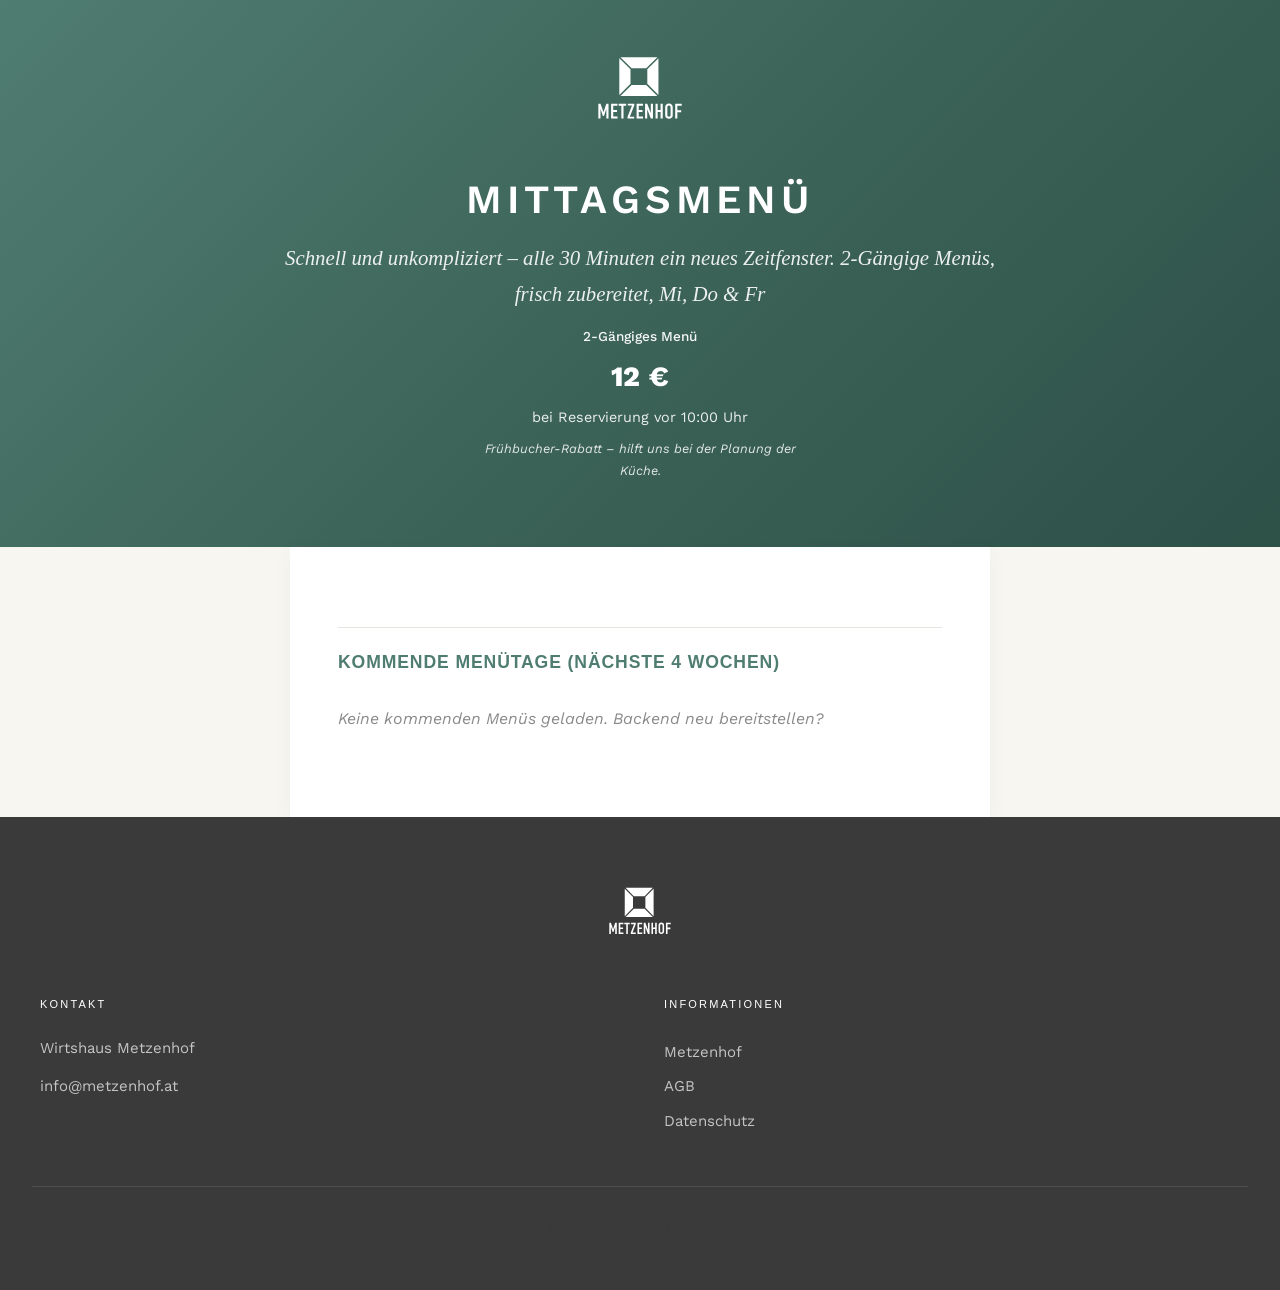
<file: index.html>
<!DOCTYPE html>
<!-- Mittagsmenü – Wirtshaus Metzenhof – mittag.metzenhof.at -->
<html lang="de">
<head>
  <meta charset="UTF-8">
  <meta name="viewport" content="width=device-width, initial-scale=1.0">
  <meta name="description" content="2-Gängige Mittagsmenüs buchen – Wirtshaus Metzenhof. Vorspeise, Hauptspeise, frisch zubereitet.">
  <title>Mittagsmenü – Wirtshaus Metzenhof</title>
  <link rel="canonical" href="https://mittag.metzenhof.at/">
  <link rel="stylesheet" href="styles.css">
  <link rel="preconnect" href="https://fonts.googleapis.com">
  <link rel="preconnect" href="https://fonts.gstatic.com" crossorigin>
  <link href="https://fonts.googleapis.com/css2?family=Work+Sans:wght@400;500;600;700&display=swap" rel="stylesheet">
</head>
<body>

<header class="hero hero-green">
  <div class="hero-inner">
    <div class="hero-logos">
      <img src="metzenhof_logo_ohne_subline_farbe.svg" alt="Wirtshaus Metzenhof" class="hero-logo hero-logo-gemma" style="filter: brightness(0) invert(1);">
    </div>
    <h1 class="hero-headline">Mittagsmenü</h1>
    <p class="hero-subheadline">Schnell und unkompliziert – alle 30 Minuten ein neues Zeitfenster. 2-Gängige Menüs, frisch zubereitet, Mi, Do & Fr</p>
    <p class="hero-price" id="hero-price">–</p>
  </div>
</header>

<main class="container">
  <section class="card mittag-section">
    <div id="mittag-loading" class="termine-loading">
      <div class="loading-spinner"></div>
      <span>Menü wird geladen...</span>
    </div>

    <div id="mittag-content" class="hidden">
      <div class="mittag-menu-card">
        <h2 class="mittag-title">2-Gängiges Menü des Tages</h2>
        <div class="mittag-dishes">
          <p class="mittag-dish"><strong>Vorspeise:</strong> <span id="mittag-vorspeise"></span></p>
          <p class="mittag-dish"><strong>Hauptspeise:</strong> <span id="mittag-hauptspeise"></span></p>
        </div>
        <div class="mittag-price-row">
          <span class="mittag-price-wrapper" id="mittag-price-wrapper">– €</span>
          <span id="mittag-rabatt-badge" class="mittag-rabatt-badge hidden">12 € bei Reservierung vor 10:00 Uhr</span>
        </div>
        <p class="mittag-rabatt-hinweis">2-Gängiges Menü (Vorspeise + Hauptspeise) · Reservierung vor 10:00 Uhr → <strong>12 €</strong> · Ab 10:00 Uhr → <strong>15 €</strong></p>
      </div>

      <div class="mittag-slots-section">
        <h3>Zeitfenster wählen</h3>
        <div id="mittag-slots" class="mittag-slots-grid"></div>
      </div>

      <div class="booking-hinweis">
        <p class="hinweis-text"><strong>Hinweis:</strong> Mit der Buchung reservieren Sie verbindlich einen Platz für das 2-Gängige Mittagsmenü (Vorspeise + Hauptspeise).</p>
      </div>
    </div>

    <div id="mittag-upcoming-section" class="mittag-upcoming-section">
      <h2 class="mittag-upcoming-title">Kommende Menütage (nächste 4 Wochen)</h2>
      <div id="mittag-upcoming-list" class="mittag-upcoming-list"></div>
    </div>
  </section>
</main>

<footer class="footer">
  <div class="footer-logo">
    <a href="https://www.metzenhof.at" target="_blank" rel="noopener">
      <img src="metzenhof_logo_ohne_subline_farbe.svg" alt="Wirtshaus Metzenhof" class="logo-white">
    </a>
  </div>
  <div class="footer-inner">
    <div class="footer-section">
      <h5>Kontakt</h5>
      <p>Wirtshaus Metzenhof</p>
      <p><a href="mailto:info@metzenhof.at">info@metzenhof.at</a></p>
    </div>
    <div class="footer-section">
      <h5>Informationen</h5>
      <a href="https://www.metzenhof.at" target="_blank">Metzenhof</a>
      <a href="agb.html">AGB</a>
      <a href="privacy.html">Datenschutz</a>
    </div>
  </div>
  <div class="footer-bottom">
    <p>© 2026 Wirtshaus Metzenhof</p>
  </div>
</footer>

<script src="app.js"></script>
</body>
</html>
</file>
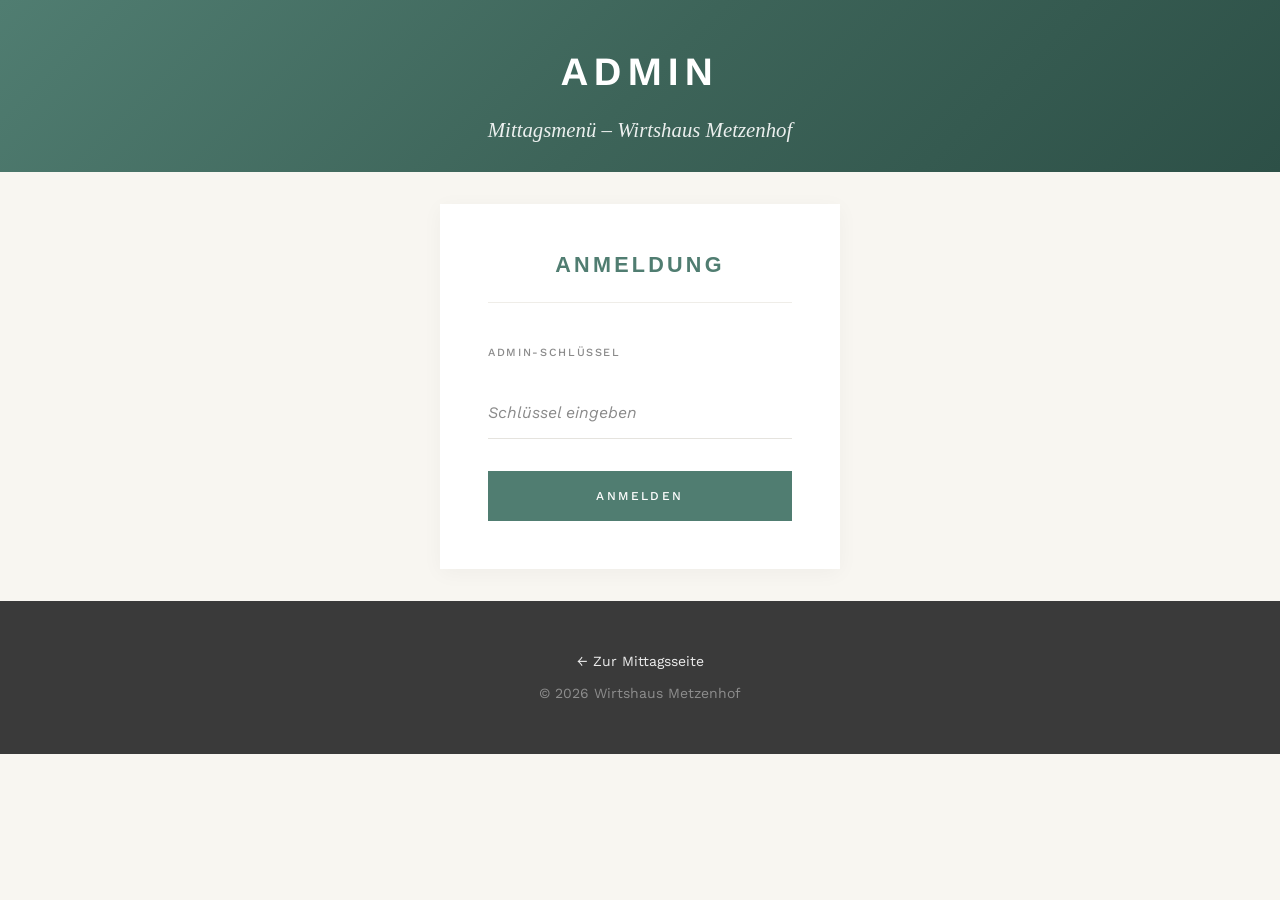
<file: admin/index.html>
<!DOCTYPE html>
<!-- Admin – Mittagsmenü – Wirtshaus Metzenhof – mittag.metzenhof.at -->
<html lang="de">
<head>
  <meta charset="UTF-8">
  <meta name="viewport" content="width=device-width, initial-scale=1.0">
  <title>Admin – Mittagsmenü</title>
  <meta name="robots" content="noindex, nofollow">
  <link rel="stylesheet" href="../styles.css">
  <link rel="preconnect" href="https://fonts.googleapis.com">
  <link rel="preconnect" href="https://fonts.gstatic.com" crossorigin>
  <link href="https://fonts.googleapis.com/css2?family=Work+Sans:wght@400;500;600;700&display=swap" rel="stylesheet">
  <style>
    .admin-mittag { max-width: 1000px; margin: 0 auto; padding: 2rem; }
    .mittag-tabs { display: flex; gap: 0.5rem; margin-bottom: 2rem; border-bottom: 2px solid var(--color-border); }
    .mittag-tab { padding: 0.75rem 1.5rem; background: var(--color-bg); border: none; cursor: pointer; font-weight: 600; font-size: 0.9rem; border-radius: 8px 8px 0 0; transition: all 0.2s; }
    .mittag-tab:hover { background: var(--color-primary-faded); }
    .mittag-tab.active { background: var(--color-primary); color: white; }
    .tab-pane { display: none; }
    .tab-pane.active { display: block; }
    .month-picker-row { margin-bottom: 1.5rem; display: flex; gap: 1rem; align-items: center; flex-wrap: wrap; }
    .month-picker-row select { padding: 0.5rem 1rem; border: 1px solid var(--color-border); border-radius: 8px; font-size: 1rem; }
    .month-table { width: 100%; border-collapse: collapse; margin-top: 0.5rem; }
    .month-table th, .month-table td { padding: 0.6rem 1rem; text-align: left; border-bottom: 1px solid var(--color-border); }
    .month-table th { background: var(--color-primary); color: white; font-weight: 600; }
    .month-table .kw-row td { background: var(--color-primary-faded); font-weight: 700; padding: 0.5rem 1rem; }
    .month-table .date-cell { white-space: nowrap; font-weight: 500; min-width: 120px; }
    .month-table .action-cell { white-space: nowrap; width: 1%; }
    .month-table .btn-edit, .month-table .btn-save-row, .month-table .btn-cancel { padding: 0.4rem 0.8rem; font-size: 0.85rem; border-radius: 6px; font-weight: 600; cursor: pointer; border: none; }
    .month-table .btn-edit { background: var(--color-primary); color: white; }
    .month-table .btn-edit:hover { background: var(--color-primary-dark, #2d6a5a); }
    .month-table .btn-save-row { background: #28a745; color: white; }
    .month-table .btn-save-row:hover { background: #218838; }
    .month-table .btn-cancel { background: #6c757d; color: white; margin-left: 0.25rem; }
    .month-table .btn-cancel:hover { background: #5a6268; }
    .month-table .btn-save-row:disabled, .month-table .btn-edit:disabled { opacity: 0.6; cursor: not-allowed; }
    .month-table input[type="text"] { width: 100%; padding: 0.5rem; border: 1px solid var(--color-border); border-radius: 6px; font-size: 0.95rem; }
    .month-table input[type="text"]:focus { outline: 2px solid var(--color-primary); outline-offset: 1px; }
    .overview-table { width: 100%; border-collapse: collapse; margin-top: 1rem; }
    .overview-table th, .overview-table td { padding: 1rem; text-align: left; border-bottom: 1px solid var(--color-border); }
    .overview-table th { background: var(--color-primary); color: white; font-weight: 600; }
    .overview-total { font-weight: 700; font-size: 1.1rem; background: var(--color-primary-faded) !important; }
    .date-picker-row { margin-bottom: 1.5rem; display: flex; gap: 1rem; align-items: center; flex-wrap: wrap; }
    .date-picker-row input[type="date"] { padding: 0.5rem 1rem; border: 1px solid var(--color-border); border-radius: 8px; }
  </style>
</head>
<body>

<header class="hero hero-green" style="padding: 1.5rem 2rem;">
  <div class="hero-inner">
    <h1 class="hero-headline">Admin</h1>
    <p class="hero-subheadline">Mittagsmenü – Wirtshaus Metzenhof</p>
  </div>
</header>

<div id="login-section" class="card" style="max-width: 400px; margin: 2rem auto;">
  <div class="card-header"><h2>Anmeldung</h2></div>
  <label for="admin-key">Admin-Schlüssel</label>
  <input type="password" id="admin-key" placeholder="Schlüssel eingeben">
  <button type="button" id="login-btn">Anmelden</button>
  <div id="login-message" class="message"></div>
</div>

<div id="mittag-panel" class="admin-mittag hidden">
  <div class="mittag-tabs">
    <button class="mittag-tab active" data-tab="menu">📋 Menü bearbeiten</button>
    <button class="mittag-tab" data-tab="overview">📊 Tagesübersicht</button>
  </div>

  <!-- Tab: Menü bearbeiten (Monatsübersicht) -->
  <div id="tab-menu" class="tab-pane active">
    <p style="margin-bottom: 1.5rem; color: var(--color-text-muted);">Monat wählen. Zum Bearbeiten auf „Ändern“ klicken, dann speichern.</p>
    <div class="month-picker-row">
      <label for="menu-month">Monat:</label>
      <select id="menu-month"></select>
      <label for="menu-year">Jahr:</label>
      <select id="menu-year"></select>
      <button type="button" id="load-menu-btn">Laden</button>
    </div>
    <div id="month-menu-container">
      <p class="text-muted">Monat wählen und Laden klicken.</p>
    </div>
  </div>

  <!-- Tab: Tagesübersicht -->
  <div id="tab-overview" class="tab-pane">
    <div class="date-picker-row">
      <label for="overview-date">Datum:</label>
      <input type="date" id="overview-date">
      <button type="button" id="load-overview-btn">Laden</button>
    </div>
    <div id="overview-content">
      <p class="text-muted">Datum wählen und Laden klicken.</p>
    </div>
  </div>
</div>

<footer class="footer-simple" style="margin-top: 2rem;">
  <p><a href="../index.html" style="color: rgba(255,255,255,0.9);">← Zur Mittagsseite</a></p>
  <p style="margin-top: 0.5rem; opacity: 0.6;">© 2026 Wirtshaus Metzenhof</p>
</footer>

<script src="mittag-admin.js"></script>
</body>
</html>
</file>
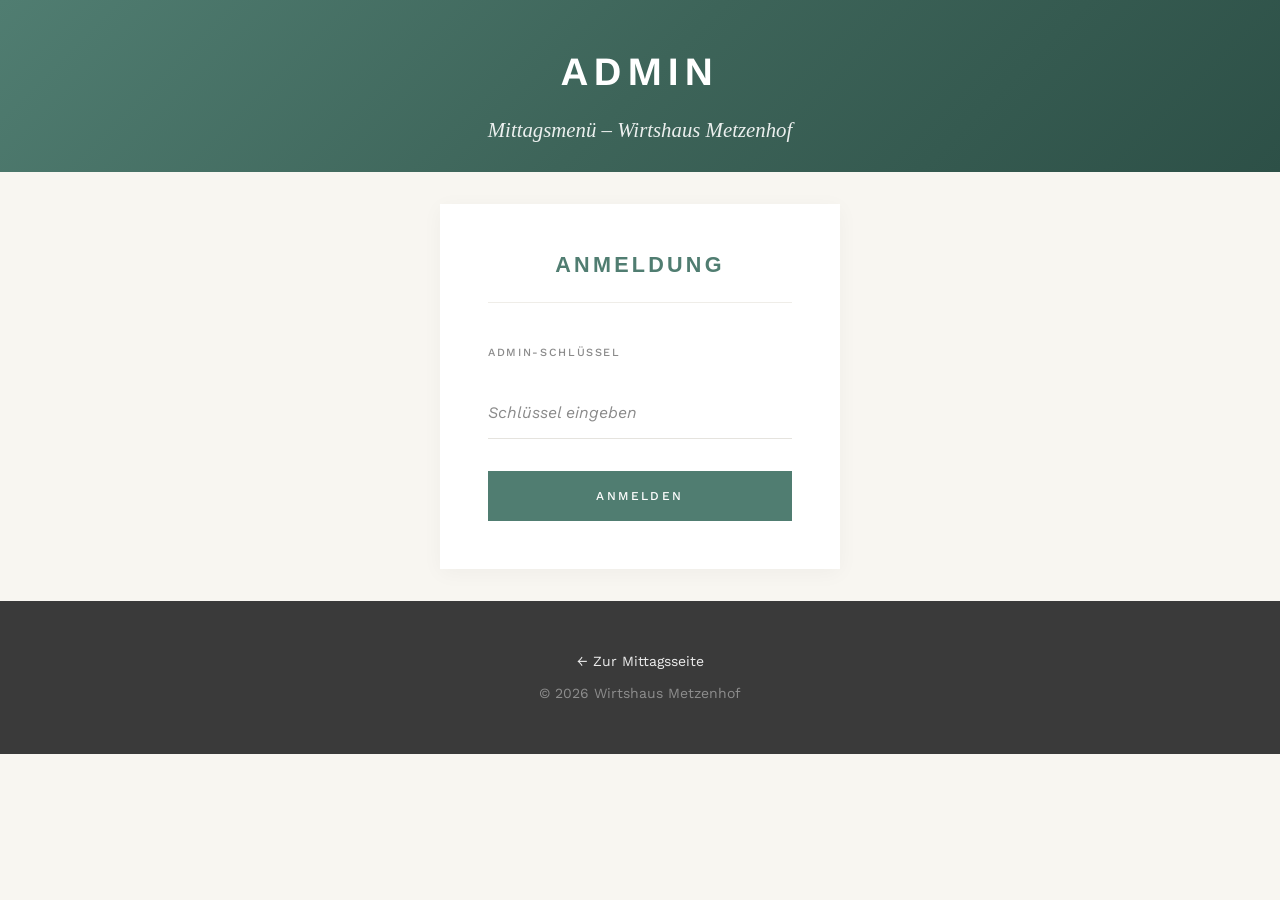
<file: admin.html>
<!DOCTYPE html>
<html lang="de">
<head>
  <meta charset="UTF-8">
  <meta http-equiv="refresh" content="0; url=admin/">
  <script>window.location.replace("admin/");</script>
  <title>Weiterleitung – Admin</title>
</head>
<body>
  <p><a href="admin/">Zur Admin-Seite</a></p>
</body>
</html>
</file>
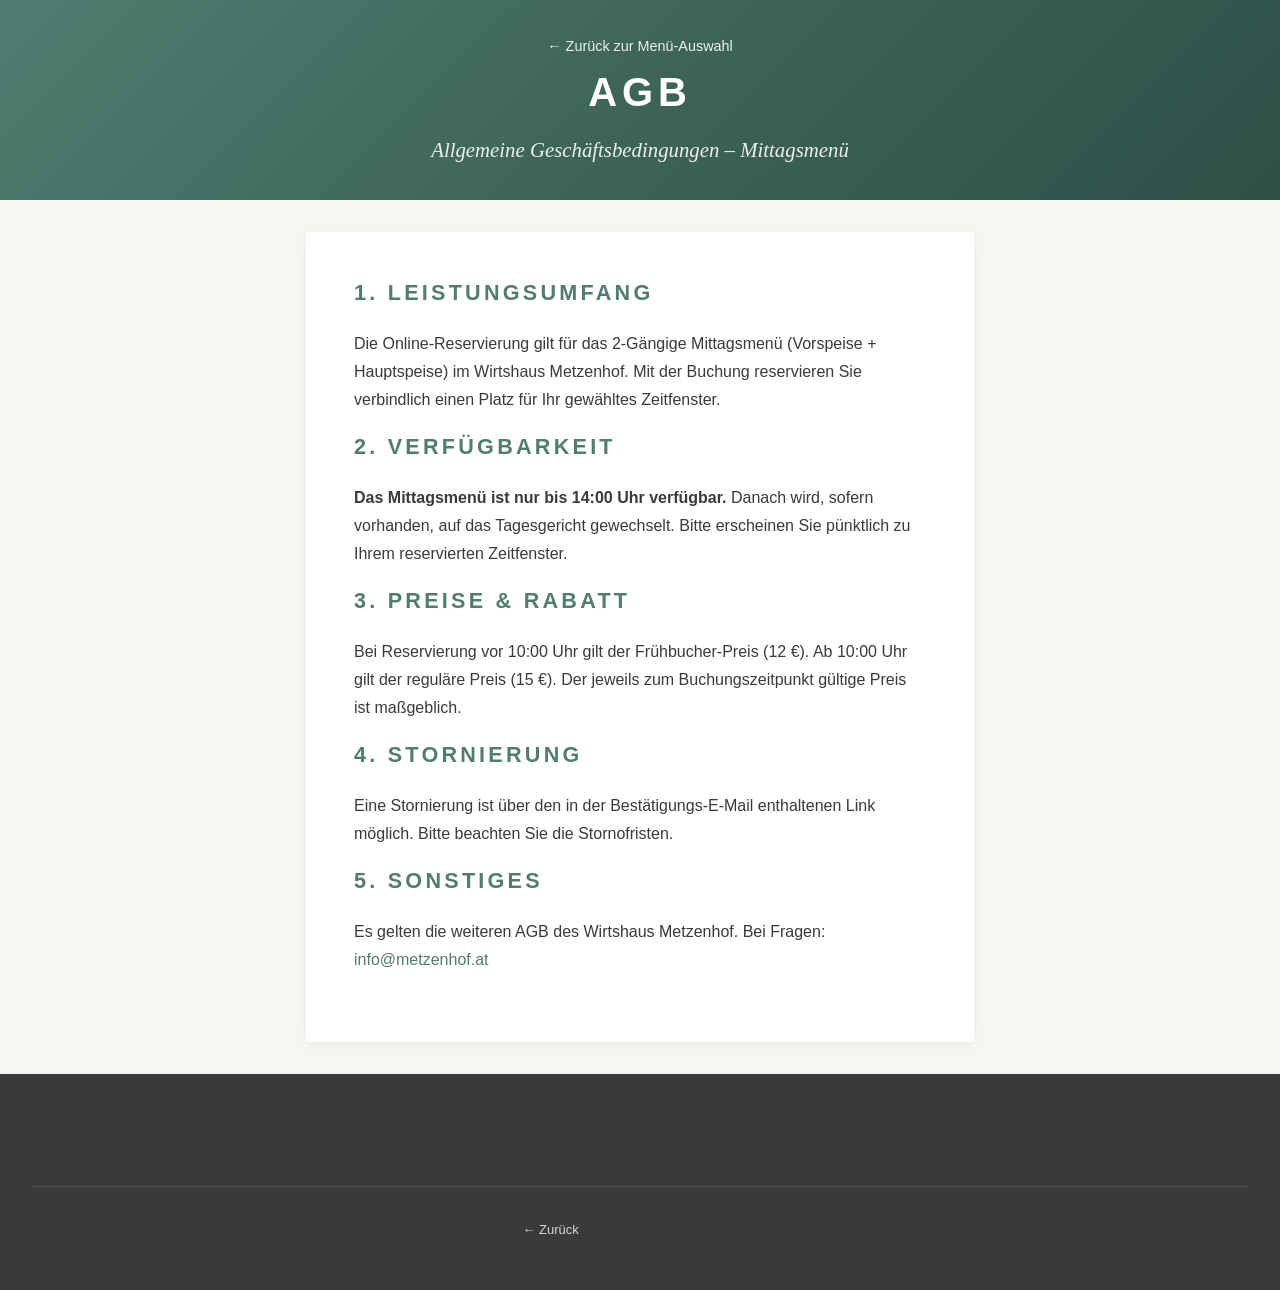
<file: agb.html>
<!DOCTYPE html>
<!-- AGB – Mittagsmenü Wirtshaus Metzenhof -->
<html lang="de">
<head>
  <meta charset="UTF-8">
  <meta name="viewport" content="width=device-width, initial-scale=1.0">
  <title>AGB – Mittagsmenü Wirtshaus Metzenhof</title>
  <link rel="canonical" href="https://mittag.metzenhof.at/agb.html">
  <link rel="stylesheet" href="styles.css">
</head>
<body>

<header class="hero hero-green" style="padding: 2rem;">
  <div class="hero-inner">
    <a href="index.html" style="color: rgba(255,255,255,0.9); font-size: 0.9rem;">← Zurück zur Menü-Auswahl</a>
    <h1 class="hero-headline" style="margin-top: 0.5rem;">AGB</h1>
    <p class="hero-subheadline">Allgemeine Geschäftsbedingungen – Mittagsmenü</p>
  </div>
</header>

<main class="container" style="max-width: 700px; margin: 2rem auto; padding: 0 1rem;">
  <section class="card">
    <h2>1. Leistungsumfang</h2>
    <p>Die Online-Reservierung gilt für das 2-Gängige Mittagsmenü (Vorspeise + Hauptspeise) im Wirtshaus Metzenhof. Mit der Buchung reservieren Sie verbindlich einen Platz für Ihr gewähltes Zeitfenster.</p>

    <h2>2. Verfügbarkeit</h2>
    <p><strong>Das Mittagsmenü ist nur bis 14:00 Uhr verfügbar.</strong> Danach wird, sofern vorhanden, auf das Tagesgericht gewechselt. Bitte erscheinen Sie pünktlich zu Ihrem reservierten Zeitfenster.</p>

    <h2>3. Preise & Rabatt</h2>
    <p>Bei Reservierung vor 10:00 Uhr gilt der Frühbucher-Preis (12 €). Ab 10:00 Uhr gilt der reguläre Preis (15 €). Der jeweils zum Buchungszeitpunkt gültige Preis ist maßgeblich.</p>

    <h2>4. Stornierung</h2>
    <p>Eine Stornierung ist über den in der Bestätigungs-E-Mail enthaltenen Link möglich. Bitte beachten Sie die Stornofristen.</p>

    <h2>5. Sonstiges</h2>
    <p>Es gelten die weiteren AGB des Wirtshaus Metzenhof. Bei Fragen: <a href="mailto:info@metzenhof.at">info@metzenhof.at</a></p>
  </section>
</main>

<footer class="footer">
  <div class="footer-bottom">
    <p><a href="index.html" style="color: rgba(255,255,255,0.8);">← Zurück</a> · © 2026 Wirtshaus Metzenhof</p>
  </div>
</footer>

</body>
</html>
</file>
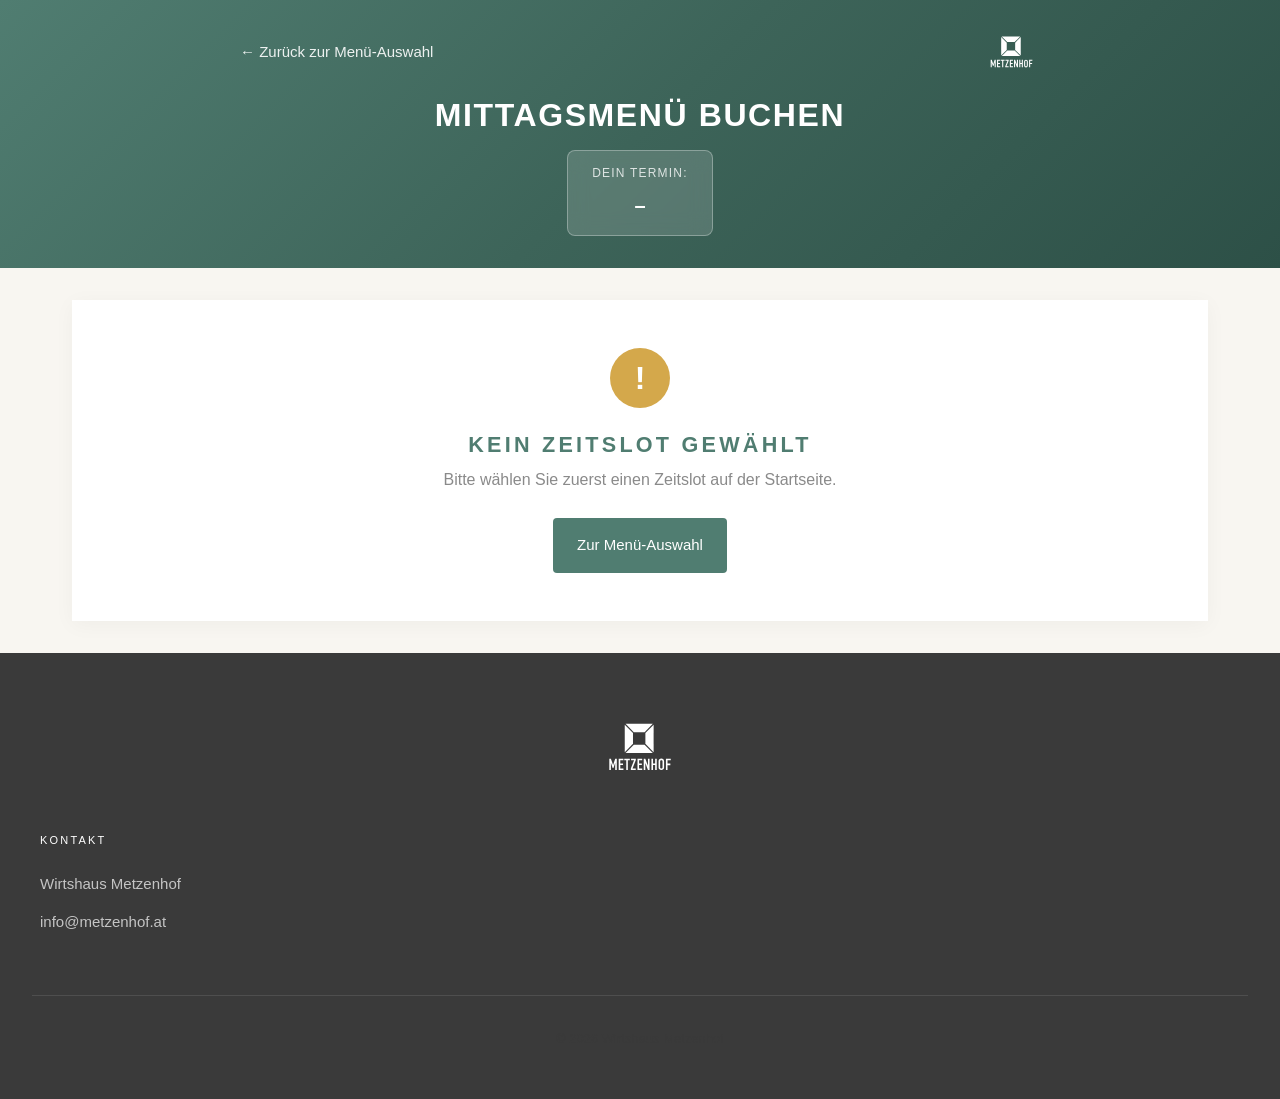
<file: buchen.html>
<!DOCTYPE html>
<!-- Mittagsmenü buchen – Wirtshaus Metzenhof – mittag.metzenhof.at -->
<html lang="de">
<head>
  <meta charset="UTF-8">
  <meta name="viewport" content="width=device-width, initial-scale=1.0">
  <meta name="description" content="2-Gängiges Mittagsmenü buchen – Wirtshaus Metzenhof. Vorspeise + Hauptspeise.">
  <title>2-Gängiges Mittagsmenü buchen – Wirtshaus Metzenhof</title>
  <link rel="canonical" href="https://mittag.metzenhof.at/">
  <link rel="stylesheet" href="styles.css">
</head>
<body>

<header class="hero hero-green hero-compact">
  <div class="hero-inner">
    <div class="hero-logos">
      <a href="index.html" class="back-link">← Zurück zur Menü-Auswahl</a>
      <img src="metzenhof_logo_ohne_subline_farbe.svg" alt="Wirtshaus Metzenhof" class="hero-logo hero-logo-gemma-small" style="filter: brightness(0) invert(1);">
    </div>
    
    <h1 class="hero-title-booking">Mittagsmenü buchen</h1>
    
    <div id="selected-date-display" class="selected-date-badge">
      <span class="selected-date-label">Dein Termin:</span>
      <span class="selected-date-value" id="selected-date-text">–</span>
    </div>
  </div>
</header>

<main class="container">
  
  <section class="card booking-form-section">
    <div class="card-header">
      <h2>Deine Daten</h2>
      <p class="form-subtitle">Bitte fülle alle Pflichtfelder (*) aus.</p>
    </div>
    
    <form id="booking-form">
      <input type="hidden" id="slot_id" name="slot_id" value="">
      <input type="hidden" id="workshop_id" name="workshop_id" value="">
      <input type="hidden" id="participants_count" name="participants_count" value="1">
      <div class="selected-slot-info" id="slot-info-card">
        <div class="slot-info-icon">📅</div>
        <div class="slot-info-header">Gewählter Termin</div>
        <div class="slot-info-date" id="slot-info-date">–</div>
        <div class="slot-info-time" id="slot-info-time">
          <span class="time-label">Zeit:</span>
          <span class="time-value" id="slot-time-value">–</span>
        </div>
        <div class="slot-info-free" id="slot-info-free">–</div>
        <div class="slot-info-workshop" id="slot-info-workshop">–</div>
        <a href="index.html" class="slot-change-link">← Anderen Termin wählen</a>
      </div>
      
      <!-- Kontakt-E-Mail -->
      <div class="participants-data-section">
        <div class="section-header">
          <span class="section-icon">👤</span>
          <h3>Deine Angaben</h3>
        </div>
        <div id="participants"></div>
      </div>
      
      <div class="order-summary">
        <h3>📋 Bestellübersicht</h3>
        <div class="order-summary-row">
          <span class="order-label">Workshop:</span>
          <span class="order-value" id="summary-workshop">–</span>
        </div>
        <div class="order-summary-row">
          <span class="order-label">Termin:</span>
          <span class="order-value" id="summary-date">–</span>
        </div>
        <div class="order-price">
          <div class="price-total">
            <span>Gesamtpreis:</span>
            <strong id="summary-total">–</strong>
          </div>
        </div>
      </div>
      
      <!-- AGB/Datenschutz Checkbox -->
      <div class="legal-checkboxes">
        <h4>Rechtliche Zustimmungen</h4>
        <label class="checkbox-item">
          <input type="checkbox" class="checkbox-square" name="agb_accepted" id="agb_accepted" required>
          <span>Ich akzeptiere die <a href="agb.html" target="_blank" rel="noopener">AGB</a>. *</span>
        </label>
        <label class="checkbox-item">
          <input type="checkbox" class="checkbox-square" name="privacy_accepted" id="privacy_accepted" required>
          <span>Ich habe die <a href="privacy.html" target="_blank">Datenschutzerklärung</a> zur Kenntnis genommen. *</span>
        </label>
        <label class="checkbox-item">
          <input type="checkbox" class="checkbox-square" name="fagg_consent" id="fagg_consent" required>
          <span>Ich stimme zu, dass die Leistung zu einem fixen Termin erbracht wird (kein Rücktrittsrecht gemäß § 18 FAGG). *</span>
        </label>
        <p class="checkbox-hint">* Pflichtfeld</p>
      </div>
      
      <div id="checkbox-error" class="checkbox-error" style="display:none;"></div>
      <button type="submit" class="btn-submit">Jetzt buchen</button>
      <div id="message" class="message" style="display:none;"></div>
    </form>
  </section>
  
  <section id="success-section" class="card success-card" style="display:none;">
    <div class="success-icon">✓</div>
    <h2>Buchung erfolgreich!</h2>
    
    <div class="booking-details">
      <div class="detail-row">
        <span class="detail-label">Buchungs-ID</span>
        <span class="detail-value" id="success-id">–</span>
      </div>
      <div class="detail-row">
        <span class="detail-label">Termin</span>
        <span class="detail-value" id="success-date">–</span>
      </div>
      <div class="detail-row">
        <span class="detail-label">Bestätigung an</span>
        <span class="detail-value" id="success-email">–</span>
      </div>
    </div>
    
    <div class="success-info">
      <p id="email-status-text">Sie erhalten eine Bestätigung per E-Mail.</p>
      <p>Rechnung wird via E-Mail gesendet.</p>
    </div>
    
    <div id="next-steps" class="next-steps">
      <h3>Nächste Schritte</h3>
      <ul>
        <li>✓ Dein Termin ist fix reserviert</li>
        <li>✓ Bitte erscheine pünktlich zum Workshop</li>
        <li>✓ Du bekommst eine E-Mail mit einer Rechnung zum Bezahlen des Workshops</li>
      </ul>
    </div>
    
    <div class="success-contact">
      <p>Bei Fragen: <strong>office@gemma-golfn.at</strong> · <strong>+43 7225 7389 10</strong></p>
    </div>
    
    <div class="success-buttons">
      <a href="index.html" class="btn-primary">Zurück zur Übersicht</a>
      <button type="button" id="new-booking" class="btn-secondary">Weitere Buchung</button>
    </div>
  </section>
  
  <section id="no-slot-section" class="card error-card" style="display:none;">
    <div class="error-icon">!</div>
    <h2>Kein Zeitslot gewählt</h2>
    <p id="no-slot-message">Bitte wähle zuerst einen Zeitslot auf der Startseite.</p>
    <a href="index.html" class="btn-primary">Zur Menü-Auswahl</a>
  </section>
  
</main>

<footer class="footer">
  <div class="footer-logo">
    <a href="https://www.metzenhof.at" target="_blank" rel="noopener">
      <img src="metzenhof_logo_ohne_subline_farbe.svg" alt="Golfclub Metzenhof" class="logo-white">
    </a>
  </div>
  <div class="footer-inner">
    <div class="footer-section">
      <h5>Kontakt</h5>
      <p>Wirtshaus Metzenhof</p>
      <p><a href="mailto:info@metzenhof.at">info@metzenhof.at</a></p>
    </div>
  </div>
  <div class="footer-bottom">
    <p>© 2026 Wirtshaus Metzenhof</p>
  </div>
</footer>

<script src="app.js"></script>
</body>
</html>
</file>
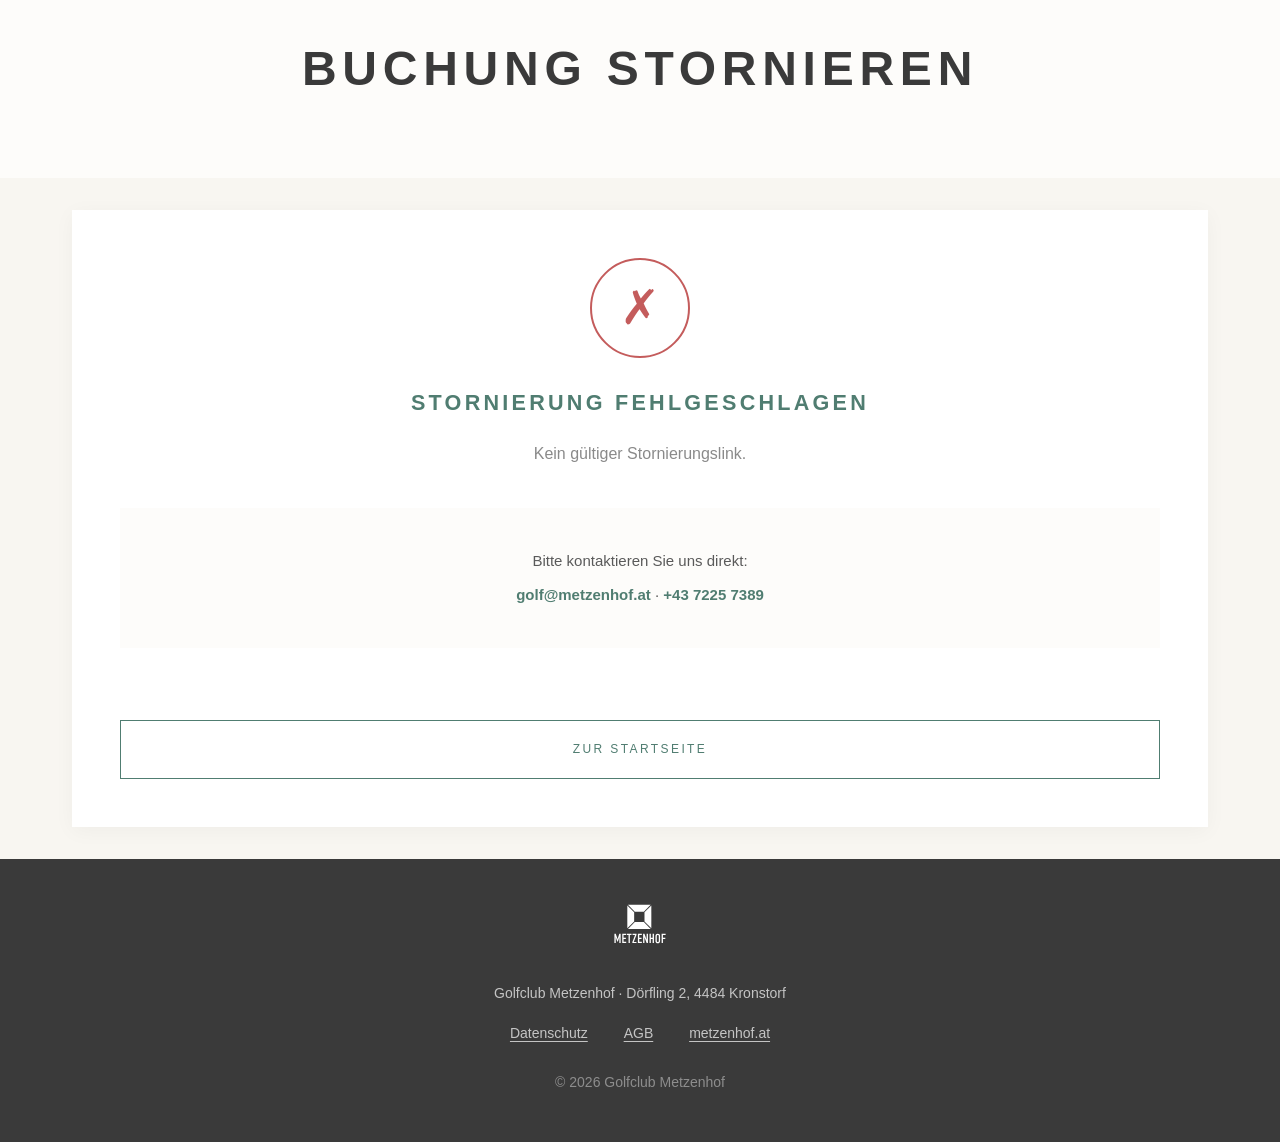
<file: cancel.html>
<!DOCTYPE html>
<!-- Platzerlaubnis Stornierung – Golfclub Metzenhof – v4.5 (20.01.2026) -->
<html lang="de">
<head>
  <meta charset="UTF-8">
  <meta name="viewport" content="width=device-width, initial-scale=1.0">
  <title>Stornierung – Golfclub Metzenhof</title>
  <link rel="canonical" href="https://platzreife.metzenhof.at/cancel.html">
  <meta name="robots" content="noindex, nofollow">
  <link rel="stylesheet" href="styles.css">
</head>
<body>

<header class="hero">
  <div class="hero-inner">
    <h1>Buchung stornieren</h1>
  </div>
</header>

<main class="container container-narrow">
  
  <!-- LADEANZEIGE -->
  <section id="loading-section" class="card cancel-card">
    <div class="cancel-icon pending">⏳</div>
    <h2>Stornierung wird verarbeitet...</h2>
    <p class="text-muted">Bitte warten Sie einen Moment.</p>
  </section>
  
  <!-- ERFOLG -->
  <section id="success-section" class="card cancel-card hidden">
    <div class="cancel-icon" style="border-color: var(--color-primary); color: var(--color-primary);">✓</div>
    <h2>Buchung erfolgreich storniert</h2>
    
    <div class="booking-details">
      <div class="detail-row">
        <span class="detail-label">Buchungs-ID</span>
        <span class="detail-value" id="cancelled-booking-id">–</span>
      </div>
    </div>
    
    <div class="success-info">
      <p>Sie erhalten eine Bestätigung per E-Mail.</p>
      <p>Bei Fragen erreichen Sie uns unter:</p>
      <p><strong>golf@metzenhof.at</strong> · <strong>+43 7225 7389</strong></p>
    </div>
    
    <a href="index.html" class="btn btn-secondary">Neue Buchung vornehmen</a>
  </section>
  
  <!-- FEHLER -->
  <section id="error-section" class="card cancel-card hidden">
    <div class="cancel-icon">✗</div>
    <h2>Stornierung fehlgeschlagen</h2>
    <p id="error-message" class="text-muted">Ein Fehler ist aufgetreten.</p>
    
    <div class="success-info">
      <p>Bitte kontaktieren Sie uns direkt:</p>
      <p><strong>golf@metzenhof.at</strong> · <strong>+43 7225 7389</strong></p>
    </div>
    
    <a href="index.html" class="btn btn-secondary">Zur Startseite</a>
  </section>
  
  <!-- BEREITS STORNIERT -->
  <section id="already-section" class="card cancel-card hidden">
    <div class="cancel-icon" style="border-color: var(--color-text-muted); color: var(--color-text-muted);">ℹ</div>
    <h2>Bereits storniert</h2>
    <p class="text-muted">Diese Buchung wurde bereits storniert.</p>
    
    <a href="index.html" class="btn btn-secondary">Neue Buchung vornehmen</a>
  </section>
  
</main>

<footer class="footer-simple">
  <div class="footer-logo" style="margin-bottom: 1.5rem;">
    <a href="https://www.metzenhof.at" target="_blank" rel="noopener">
      <img src="metzenhof_logo_ohne_subline_farbe.svg" alt="Golfclub Metzenhof" class="logo-white" style="height: 50px;">
    </a>
  </div>
  <p>Golfclub Metzenhof · Dörfling 2, 4484 Kronstorf</p>
  <div class="footer-links">
    <a href="privacy.html">Datenschutz</a>
    <a href="agb.html" target="_blank" rel="noopener">AGB</a>
    <a href="https://www.metzenhof.at" target="_blank">metzenhof.at</a>
  </div>
  <p style="margin-top: 1.5rem; opacity: 0.6;">© 2026 Golfclub Metzenhof</p>
</footer>

<script>
/**
 * Stornierung verarbeiten
 * SCRIPT_BASE: Gleiche URL wie in app.js und admin/mittag-admin.js eintragen!
 */
const SCRIPT_BASE = "https://script.google.com/macros/s/AKfycbytQIEJfKdPQIuH7LrNZeBNbbv3LuQ5f2MduFYopn-bu0ojxCtxPVuKf6kvkWOyawQ0Og/exec";

// DOM Elemente
const loadingSection = document.getElementById("loading-section");
const successSection = document.getElementById("success-section");
const errorSection = document.getElementById("error-section");
const alreadySection = document.getElementById("already-section");
const cancelledBookingId = document.getElementById("cancelled-booking-id");
const errorMessage = document.getElementById("error-message");

// Token aus URL holen
const urlParams = new URLSearchParams(window.location.search);
const token = urlParams.get("token");

/**
 * Alle Sektionen verstecken
 */
function hideAll() {
  loadingSection.classList.add("hidden");
  successSection.classList.add("hidden");
  errorSection.classList.add("hidden");
  alreadySection.classList.add("hidden");
}

/**
 * Stornierung durchführen
 */
async function processCancel() {
  if (!token) {
    hideAll();
    errorSection.classList.remove("hidden");
    errorMessage.textContent = "Kein gültiger Stornierungslink.";
    return;
  }
  
  try {
    const response = await fetch(`${SCRIPT_BASE}?action=cancel&token=${encodeURIComponent(token)}`, { method: "GET", redirect: "follow" });
    const text = await response.text();
    let result;
    try { result = JSON.parse(text); } catch (_) { result = { ok: false, message: "Ungültige Server-Antwort" }; }
    
    hideAll();
    
    if (result.ok) {
      successSection.classList.remove("hidden");
      cancelledBookingId.textContent = result.booking_id || "–";
    } else if (result.already_cancelled) {
      alreadySection.classList.remove("hidden");
    } else {
      errorSection.classList.remove("hidden");
      errorMessage.textContent = result.message || "Stornierung fehlgeschlagen.";
    }
  } catch (error) {
    console.error("Stornierungsfehler:", error);
    hideAll();
    errorSection.classList.remove("hidden");
    errorMessage.textContent = "Verbindungsfehler. Bitte versuchen Sie es später erneut.";
  }
}

// Stornierung starten
processCancel();
</script>

</body>
</html>
</file>
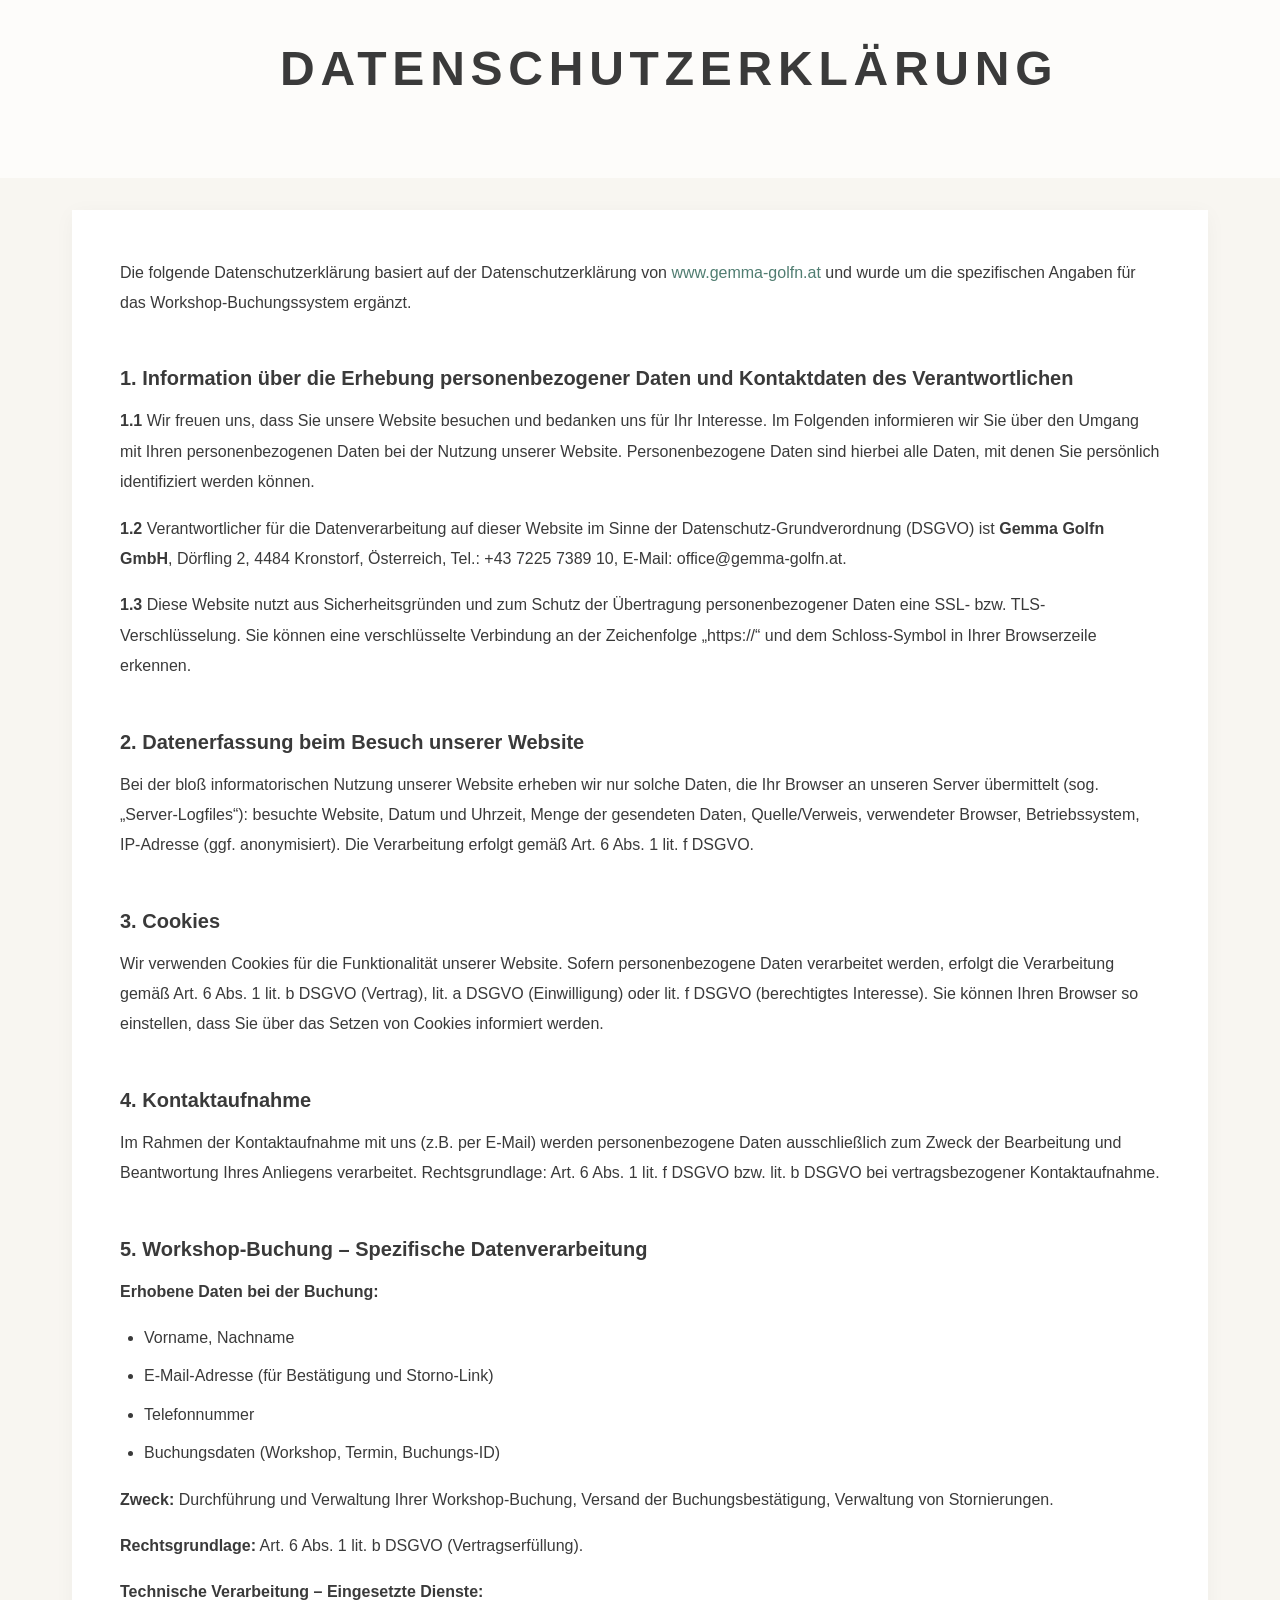
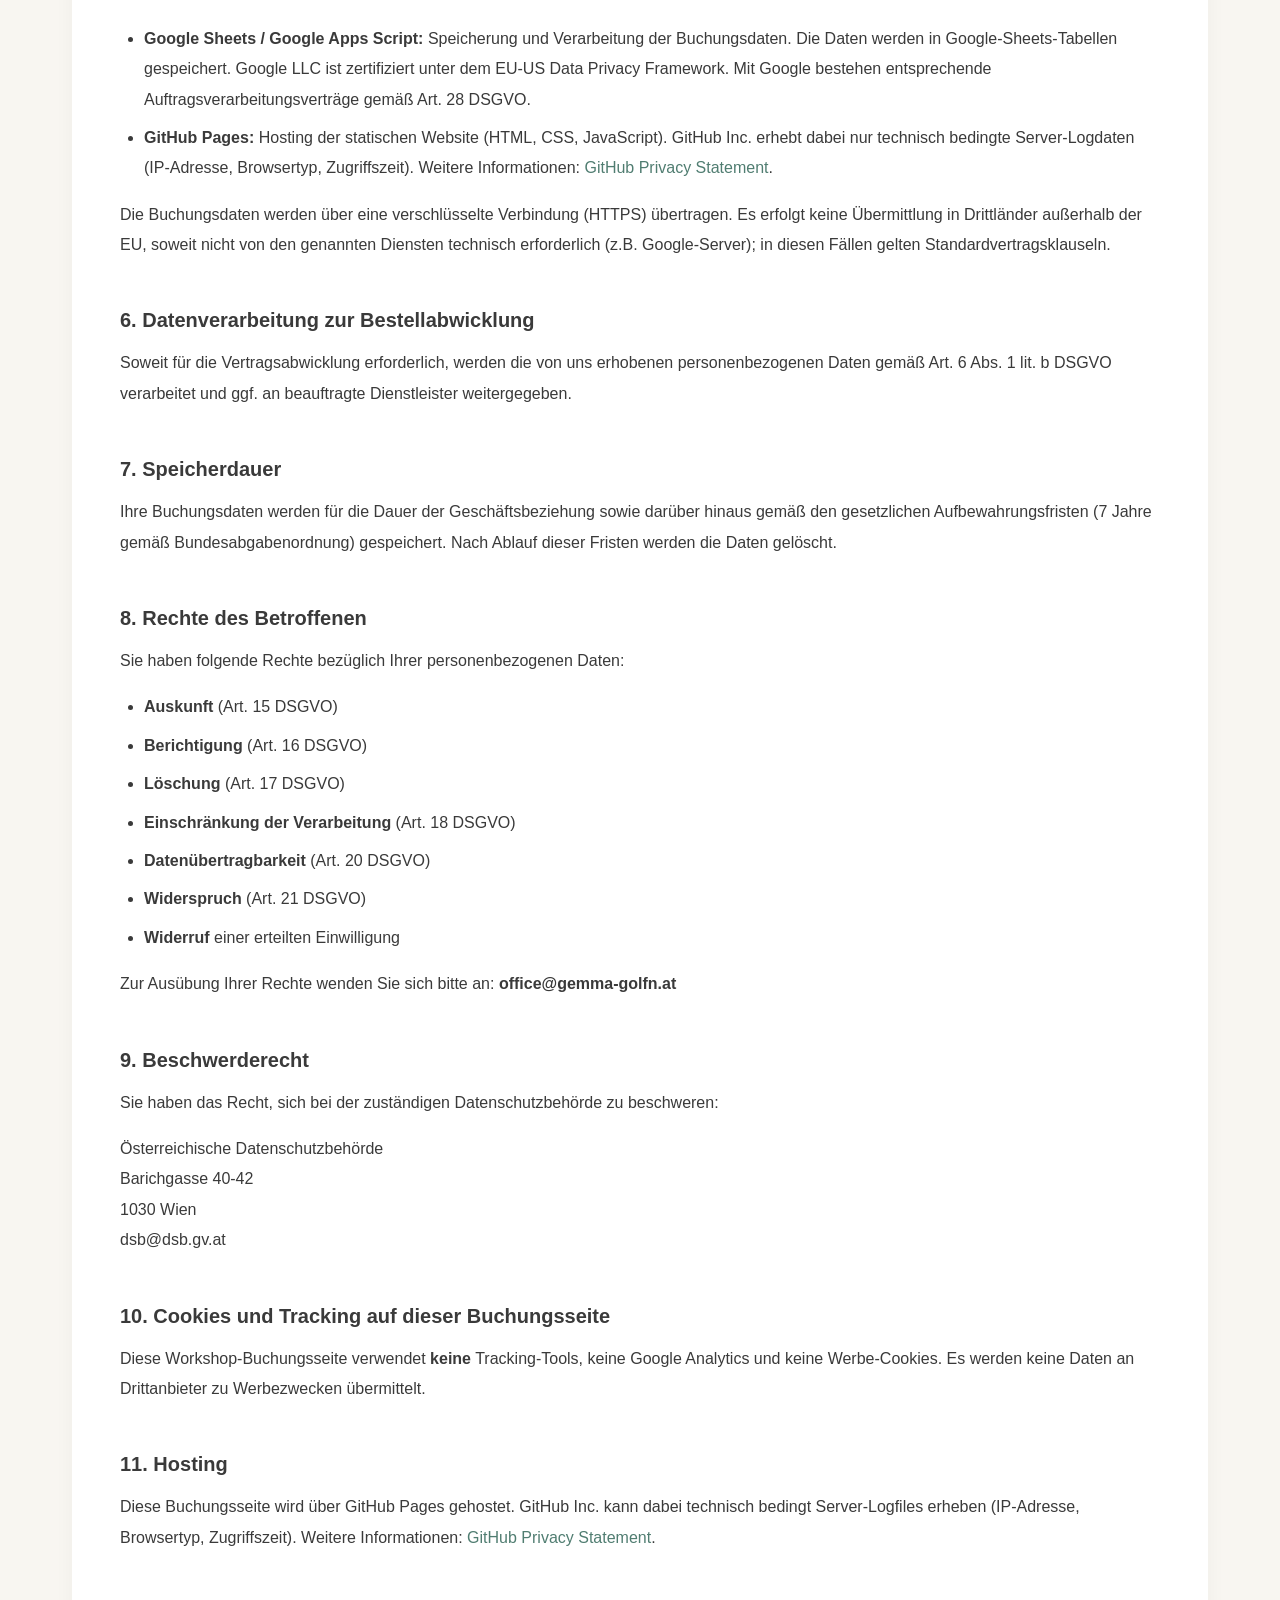
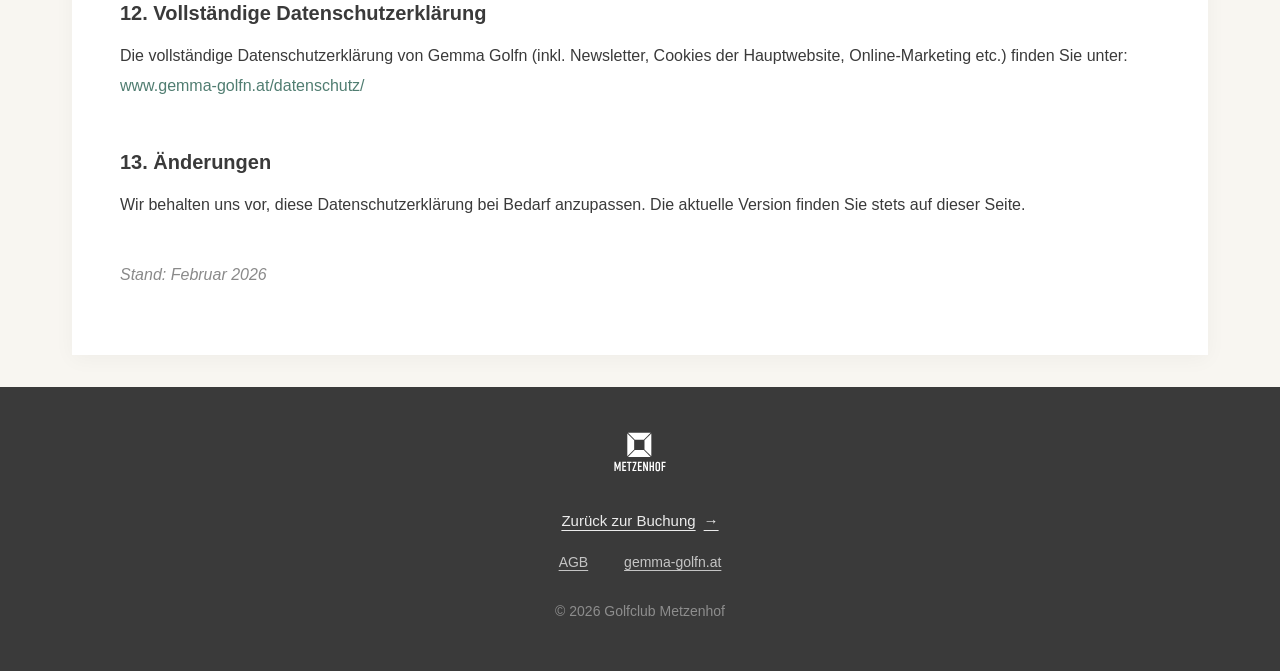
<file: privacy.html>
<!DOCTYPE html>
<!-- Datenschutzerklärung – Gemma Golfn – Workshop-Buchung -->
<html lang="de">
<head>
  <meta charset="UTF-8">
  <meta name="viewport" content="width=device-width, initial-scale=1.0">
  <title>Datenschutzerklärung – Gemma Golfn</title>
  <link rel="canonical" href="https://www.gemma-golfn.at/datenschutz/">
  <link rel="stylesheet" href="styles.css">
</head>
<body>

<header class="hero">
  <div class="hero-inner">
    <h1>Datenschutzerklärung</h1>
  </div>
</header>

<main class="container">
  <section class="card">
    <div class="legal-content">
      
      <p style="margin-bottom: 2rem;">Die folgende Datenschutzerklärung basiert auf der Datenschutzerklärung von <a href="https://www.gemma-golfn.at/datenschutz/" target="_blank" rel="noopener">www.gemma-golfn.at</a> und wurde um die spezifischen Angaben für das Workshop-Buchungssystem ergänzt.</p>
      
      <h2>1. Information über die Erhebung personenbezogener Daten und Kontaktdaten des Verantwortlichen</h2>
      <p><strong>1.1</strong> Wir freuen uns, dass Sie unsere Website besuchen und bedanken uns für Ihr Interesse. Im Folgenden informieren wir Sie über den Umgang mit Ihren personenbezogenen Daten bei der Nutzung unserer Website. Personenbezogene Daten sind hierbei alle Daten, mit denen Sie persönlich identifiziert werden können.</p>
      <p><strong>1.2</strong> Verantwortlicher für die Datenverarbeitung auf dieser Website im Sinne der Datenschutz-Grundverordnung (DSGVO) ist <strong>Gemma Golfn GmbH</strong>, Dörfling 2, 4484 Kronstorf, Österreich, Tel.: +43 7225 7389 10, E-Mail: office@gemma-golfn.at.</p>
      <p><strong>1.3</strong> Diese Website nutzt aus Sicherheitsgründen und zum Schutz der Übertragung personenbezogener Daten eine SSL- bzw. TLS-Verschlüsselung. Sie können eine verschlüsselte Verbindung an der Zeichenfolge „https://“ und dem Schloss-Symbol in Ihrer Browserzeile erkennen.</p>
      
      <h2>2. Datenerfassung beim Besuch unserer Website</h2>
      <p>Bei der bloß informatorischen Nutzung unserer Website erheben wir nur solche Daten, die Ihr Browser an unseren Server übermittelt (sog. „Server-Logfiles“): besuchte Website, Datum und Uhrzeit, Menge der gesendeten Daten, Quelle/Verweis, verwendeter Browser, Betriebssystem, IP-Adresse (ggf. anonymisiert). Die Verarbeitung erfolgt gemäß Art. 6 Abs. 1 lit. f DSGVO.</p>
      
      <h2>3. Cookies</h2>
      <p>Wir verwenden Cookies für die Funktionalität unserer Website. Sofern personenbezogene Daten verarbeitet werden, erfolgt die Verarbeitung gemäß Art. 6 Abs. 1 lit. b DSGVO (Vertrag), lit. a DSGVO (Einwilligung) oder lit. f DSGVO (berechtigtes Interesse). Sie können Ihren Browser so einstellen, dass Sie über das Setzen von Cookies informiert werden.</p>
      
      <h2>4. Kontaktaufnahme</h2>
      <p>Im Rahmen der Kontaktaufnahme mit uns (z.B. per E-Mail) werden personenbezogene Daten ausschließlich zum Zweck der Bearbeitung und Beantwortung Ihres Anliegens verarbeitet. Rechtsgrundlage: Art. 6 Abs. 1 lit. f DSGVO bzw. lit. b DSGVO bei vertragsbezogener Kontaktaufnahme.</p>
      
      <h2>5. Workshop-Buchung – Spezifische Datenverarbeitung</h2>
      <p><strong>Erhobene Daten bei der Buchung:</strong></p>
      <ul>
        <li>Vorname, Nachname</li>
        <li>E-Mail-Adresse (für Bestätigung und Storno-Link)</li>
        <li>Telefonnummer</li>
        <li>Buchungsdaten (Workshop, Termin, Buchungs-ID)</li>
      </ul>
      <p><strong>Zweck:</strong> Durchführung und Verwaltung Ihrer Workshop-Buchung, Versand der Buchungsbestätigung, Verwaltung von Stornierungen.</p>
      <p><strong>Rechtsgrundlage:</strong> Art. 6 Abs. 1 lit. b DSGVO (Vertragserfüllung).</p>
      <p><strong>Technische Verarbeitung – Eingesetzte Dienste:</strong></p>
      <ul>
        <li><strong>Google Sheets / Google Apps Script:</strong> Speicherung und Verarbeitung der Buchungsdaten. Die Daten werden in Google-Sheets-Tabellen gespeichert. Google LLC ist zertifiziert unter dem EU-US Data Privacy Framework. Mit Google bestehen entsprechende Auftragsverarbeitungsverträge gemäß Art. 28 DSGVO.</li>
        <li><strong>GitHub Pages:</strong> Hosting der statischen Website (HTML, CSS, JavaScript). GitHub Inc. erhebt dabei nur technisch bedingte Server-Logdaten (IP-Adresse, Browsertyp, Zugriffszeit). Weitere Informationen: <a href="https://docs.github.com/en/site-policy/privacy-policies/github-privacy-statement" target="_blank" rel="noopener">GitHub Privacy Statement</a>.</li>
      </ul>
      <p>Die Buchungsdaten werden über eine verschlüsselte Verbindung (HTTPS) übertragen. Es erfolgt keine Übermittlung in Drittländer außerhalb der EU, soweit nicht von den genannten Diensten technisch erforderlich (z.B. Google-Server); in diesen Fällen gelten Standardvertragsklauseln.</p>
      
      <h2>6. Datenverarbeitung zur Bestellabwicklung</h2>
      <p>Soweit für die Vertragsabwicklung erforderlich, werden die von uns erhobenen personenbezogenen Daten gemäß Art. 6 Abs. 1 lit. b DSGVO verarbeitet und ggf. an beauftragte Dienstleister weitergegeben.</p>
      
      <h2>7. Speicherdauer</h2>
      <p>Ihre Buchungsdaten werden für die Dauer der Geschäftsbeziehung sowie darüber hinaus gemäß den gesetzlichen Aufbewahrungsfristen (7 Jahre gemäß Bundesabgabenordnung) gespeichert. Nach Ablauf dieser Fristen werden die Daten gelöscht.</p>
      
      <h2>8. Rechte des Betroffenen</h2>
      <p>Sie haben folgende Rechte bezüglich Ihrer personenbezogenen Daten:</p>
      <ul>
        <li><strong>Auskunft</strong> (Art. 15 DSGVO)</li>
        <li><strong>Berichtigung</strong> (Art. 16 DSGVO)</li>
        <li><strong>Löschung</strong> (Art. 17 DSGVO)</li>
        <li><strong>Einschränkung der Verarbeitung</strong> (Art. 18 DSGVO)</li>
        <li><strong>Datenübertragbarkeit</strong> (Art. 20 DSGVO)</li>
        <li><strong>Widerspruch</strong> (Art. 21 DSGVO)</li>
        <li><strong>Widerruf</strong> einer erteilten Einwilligung</li>
      </ul>
      <p>Zur Ausübung Ihrer Rechte wenden Sie sich bitte an: <strong>office@gemma-golfn.at</strong></p>
      
      <h2>9. Beschwerderecht</h2>
      <p>Sie haben das Recht, sich bei der zuständigen Datenschutzbehörde zu beschweren:</p>
      <p>
        Österreichische Datenschutzbehörde<br>
        Barichgasse 40-42<br>
        1030 Wien<br>
        dsb@dsb.gv.at
      </p>
      
      <h2>10. Cookies und Tracking auf dieser Buchungsseite</h2>
      <p>Diese Workshop-Buchungsseite verwendet <strong>keine</strong> Tracking-Tools, keine Google Analytics und keine Werbe-Cookies. Es werden keine Daten an Drittanbieter zu Werbezwecken übermittelt.</p>
      
      <h2>11. Hosting</h2>
      <p>Diese Buchungsseite wird über GitHub Pages gehostet. GitHub Inc. kann dabei technisch bedingt Server-Logfiles erheben (IP-Adresse, Browsertyp, Zugriffszeit). Weitere Informationen: <a href="https://docs.github.com/en/site-policy/privacy-policies/github-privacy-statement" target="_blank" rel="noopener">GitHub Privacy Statement</a>.</p>
      
      <h2>12. Vollständige Datenschutzerklärung</h2>
      <p>Die vollständige Datenschutzerklärung von Gemma Golfn (inkl. Newsletter, Cookies der Hauptwebsite, Online-Marketing etc.) finden Sie unter: <a href="https://www.gemma-golfn.at/datenschutz/" target="_blank" rel="noopener">www.gemma-golfn.at/datenschutz/</a></p>
      
      <h2>13. Änderungen</h2>
      <p>Wir behalten uns vor, diese Datenschutzerklärung bei Bedarf anzupassen. Die aktuelle Version finden Sie stets auf dieser Seite.</p>
      
      <p class="text-muted" style="margin-top: 40px;"><em>Stand: Februar 2026</em></p>
      
    </div>
  </section>
</main>

<footer class="footer-simple">
  <div class="footer-logo" style="margin-bottom: 1.5rem;">
    <a href="https://www.metzenhof.at" target="_blank" rel="noopener">
      <img src="metzenhof_logo_ohne_subline_farbe.svg" alt="Golfclub Metzenhof" class="logo-white" style="height: 50px;">
    </a>
  </div>
  <p><a href="index.html" class="link-arrow" style="color: rgba(255,255,255,0.9);">Zurück zur Buchung</a></p>
  <div class="footer-links">
    <a href="agb.html" target="_blank" rel="noopener">AGB</a>
    <a href="https://www.gemma-golfn.at" target="_blank" rel="noopener">gemma-golfn.at</a>
  </div>
  <p style="margin-top: 1.5rem; opacity: 0.6;">© 2026 Golfclub Metzenhof</p>
</footer>

</body>
</html>
</file>
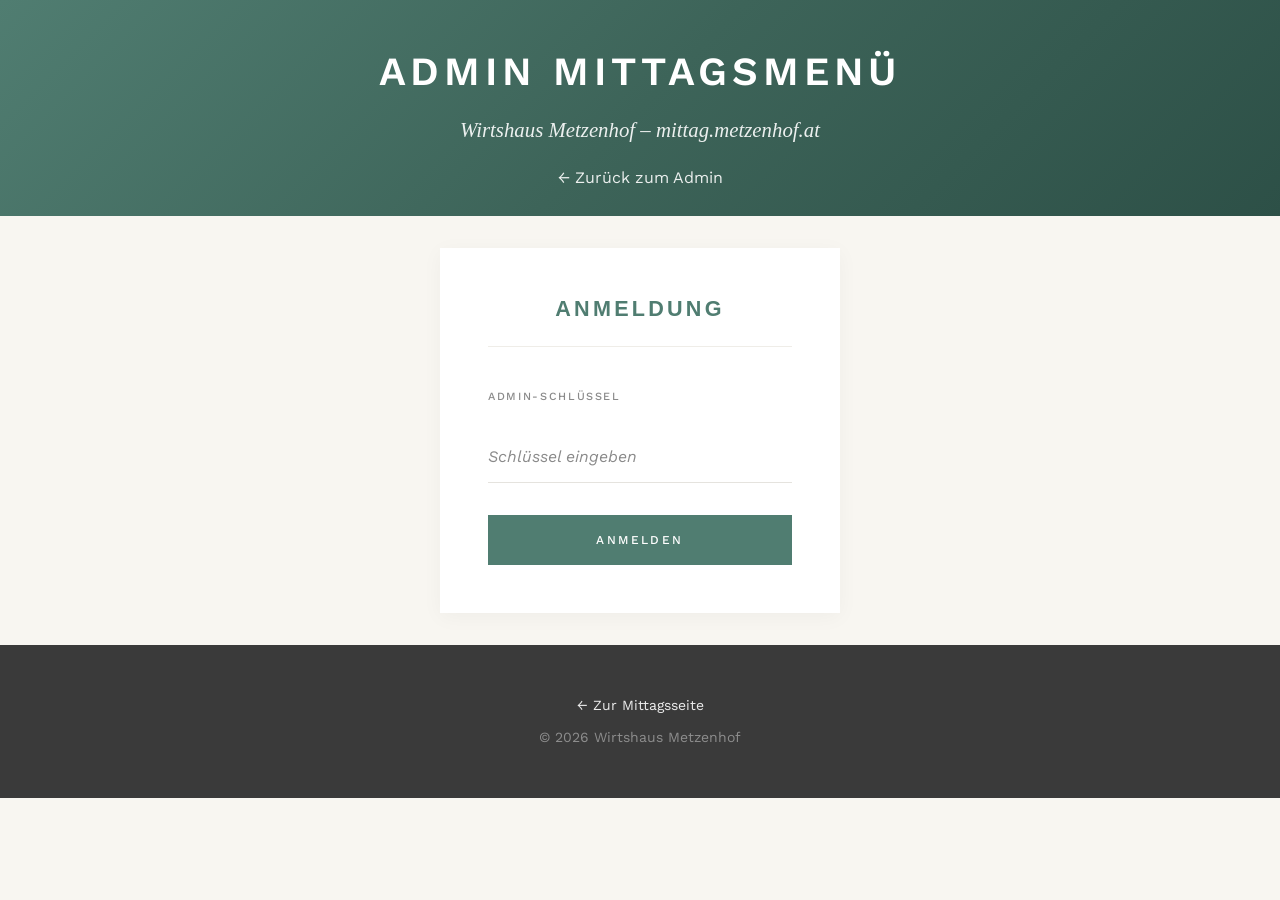
<file: admin/mittag.html>
<!DOCTYPE html>
<!-- Admin Mittagsmenü – Wirtshaus Metzenhof – mittag.metzenhof.at -->
<html lang="de">
<head>
  <meta charset="UTF-8">
  <meta name="viewport" content="width=device-width, initial-scale=1.0">
  <title>Admin Mittagsmenü – Wirtshaus Metzenhof</title>
  <meta name="robots" content="noindex, nofollow">
  <link rel="stylesheet" href="../styles.css">
  <link rel="preconnect" href="https://fonts.googleapis.com">
  <link rel="preconnect" href="https://fonts.gstatic.com" crossorigin>
  <link href="https://fonts.googleapis.com/css2?family=Work+Sans:wght@400;500;600;700&display=swap" rel="stylesheet">
  <style>
    .admin-mittag { max-width: 1000px; margin: 0 auto; padding: 2rem; }
    .mittag-tabs { display: flex; gap: 0.5rem; margin-bottom: 2rem; border-bottom: 2px solid var(--color-border); }
    .mittag-tab { padding: 0.75rem 1.5rem; background: var(--color-bg); border: none; cursor: pointer; font-weight: 600; font-size: 0.9rem; border-radius: 8px 8px 0 0; transition: all 0.2s; }
    .mittag-tab:hover { background: var(--color-primary-faded); }
    .mittag-tab.active { background: var(--color-primary); color: white; }
    .tab-pane { display: none; }
    .tab-pane.active { display: block; }
    .month-picker-row { margin-bottom: 1.5rem; display: flex; gap: 1rem; align-items: center; flex-wrap: wrap; }
    .month-picker-row select { padding: 0.5rem 1rem; border: 1px solid var(--color-border); border-radius: 8px; font-size: 1rem; }
    .month-table { width: 100%; border-collapse: collapse; margin-top: 0.5rem; }
    .month-table th, .month-table td { padding: 0.6rem 1rem; text-align: left; border-bottom: 1px solid var(--color-border); }
    .month-table th { background: var(--color-primary); color: white; font-weight: 600; }
    .month-table .kw-row td { background: var(--color-primary-faded); font-weight: 700; padding: 0.5rem 1rem; }
    .month-table .date-cell { white-space: nowrap; font-weight: 500; min-width: 120px; }
    .month-table input[type="text"] { width: 100%; padding: 0.5rem; border: 1px solid var(--color-border); border-radius: 6px; font-size: 0.95rem; }
    .month-table input[type="text"]:focus { outline: 2px solid var(--color-primary); outline-offset: 1px; }
    .overview-table { width: 100%; border-collapse: collapse; margin-top: 1rem; }
    .overview-table th, .overview-table td { padding: 1rem; text-align: left; border-bottom: 1px solid var(--color-border); }
    .overview-table th { background: var(--color-primary); color: white; font-weight: 600; }
    .overview-total { font-weight: 700; font-size: 1.1rem; background: var(--color-primary-faded) !important; }
    .date-picker-row { margin-bottom: 1.5rem; display: flex; gap: 1rem; align-items: center; flex-wrap: wrap; }
    .date-picker-row input[type="date"] { padding: 0.5rem 1rem; border: 1px solid var(--color-border); border-radius: 8px; }
  </style>
</head>
<body>

<header class="hero hero-green" style="padding: 1.5rem 2rem;">
  <div class="hero-inner">
    <h1 class="hero-headline">Admin Mittagsmenü</h1>
    <p class="hero-subheadline">Wirtshaus Metzenhof – mittag.metzenhof.at</p>
    <a href="../admin.html" style="color: rgba(255,255,255,0.9); margin-top: 1rem; display: inline-block;">← Zurück zum Admin</a>
  </div>
</header>

<div id="login-section" class="card" style="max-width: 400px; margin: 2rem auto;">
  <div class="card-header"><h2>Anmeldung</h2></div>
  <label for="admin-key">Admin-Schlüssel</label>
  <input type="password" id="admin-key" placeholder="Schlüssel eingeben">
  <button type="button" id="login-btn">Anmelden</button>
  <div id="login-message" class="message"></div>
</div>

<div id="mittag-panel" class="admin-mittag hidden">
  <div class="mittag-tabs">
    <button class="mittag-tab active" data-tab="menu">📋 Menü bearbeiten</button>
    <button class="mittag-tab" data-tab="overview">📊 Tagesübersicht</button>
  </div>

  <!-- Tab: Menü bearbeiten (Monatsübersicht) -->
  <div id="tab-menu" class="tab-pane active">
    <p style="margin-bottom: 1.5rem; color: var(--color-text-muted);">Monat wählen und Menü eintragen. Änderungen werden beim Verlassen des Feldes (oder Enter) gespeichert.</p>
    <div class="month-picker-row">
      <label for="menu-month">Monat:</label>
      <select id="menu-month"></select>
      <label for="menu-year">Jahr:</label>
      <select id="menu-year"></select>
      <button type="button" id="load-menu-btn">Laden</button>
    </div>
    <div id="month-menu-container">
      <p class="text-muted">Monat wählen und Laden klicken.</p>
    </div>
  </div>

  <!-- Tab: Tagesübersicht -->
  <div id="tab-overview" class="tab-pane">
    <div class="date-picker-row">
      <label for="overview-date">Datum:</label>
      <input type="date" id="overview-date">
      <button type="button" id="load-overview-btn">Laden</button>
    </div>
    <div id="overview-content">
      <p class="text-muted">Datum wählen und Laden klicken.</p>
    </div>
  </div>
</div>

<footer class="footer-simple" style="margin-top: 2rem;">
  <p><a href="../index.html" style="color: rgba(255,255,255,0.9);">← Zur Mittagsseite</a></p>
  <p style="margin-top: 0.5rem; opacity: 0.6;">© 2026 Wirtshaus Metzenhof</p>
</footer>

<script src="mittag-admin.js"></script>
</body>
</html>
</file>
<file: styles.css>
/**
 * ═══════════════════════════════════════════════════════════════════════════════
 * PLATZREIFE – Golfclub Metzenhof
 * Design basierend auf www.metzenhof.at/unser-golfplatz/
 * „mitanaund genießen"
 * Version: 4.2 (17.01.2026) – Verbesserte Buchungsseite
 * ═══════════════════════════════════════════════════════════════════════════════
 */

/* Keine externen Fonts/CDNs – System-Schriften */

/* ══════════════════════════════════════════════════════════════════════════════
   CSS CUSTOM PROPERTIES (Design Tokens)
   ══════════════════════════════════════════════════════════════════════════════ */
:root {
  /* Metzenhof Mittag Farben (Wirtshaus) */
  --color-primary: #507d71;
  --color-primary-dark: #3d6459;
  --color-primary-light: #639a8d;
  --color-secondary: #86a9a4;
  --color-accent: #bfa678;
  --color-light: #e4d19c;
  --color-primary-faded: rgba(80, 125, 113, 0.1);
  
  /* Text */
  --color-text: #3a3a3a;
  --color-text-light: #5a5a5a;
  --color-text-muted: #8a8a8a;
  
  /* Hintergründe – Metzenhof Beige/Cream */
  --color-bg: #f8f6f1;
  --color-bg-light: #fdfcfa;
  --color-bg-card: #ffffff;
  --color-bg-footer: #3a3a3a;
  
  /* UI */
  --color-border: #e5e3de;
  --color-border-light: #efede8;
  
  /* Status */
  --color-success: #4a8c7b;
  --color-error: #c45c5c;
  --color-warning: #d4a84b;
  
  /* Schriftarten – Work Sans, DIN Condensed Fallback */
  --font-headline: 'Bahnschrift', 'DIN Condensed', 'Franklin Gothic Condensed', sans-serif;
  --font-serif: Georgia, 'Times New Roman', serif;
  --font-sans: 'Work Sans', -apple-system, BlinkMacSystemFont, 'Segoe UI', sans-serif;
  
  /* Größen */
  --container-width: 1200px;
  --container-narrow: 720px;
  
  /* Schatten – Subtil wie Metzenhof */
  --shadow-soft: 0 4px 20px rgba(0, 0, 0, 0.04);
  --shadow-hover: 0 8px 30px rgba(0, 0, 0, 0.08);
  
  /* Transitions */
  --transition: all 0.3s ease;
  --transition-slow: all 0.5s ease;
}

/* ══════════════════════════════════════════════════════════════════════════════
   RESET & BASE
   ══════════════════════════════════════════════════════════════════════════════ */
*, *::before, *::after {
  box-sizing: border-box;
  margin: 0;
  padding: 0;
}

html {
  scroll-behavior: smooth;
  font-size: 16px;
}

body {
  font-family: var(--font-sans);
  font-weight: 400;
  font-size: 1rem;
  line-height: 1.75;
  color: var(--color-text);
  background-color: var(--color-bg);
  -webkit-font-smoothing: antialiased;
  -moz-osx-font-smoothing: grayscale;
}

/* ══════════════════════════════════════════════════════════════════════════════
   TYPOGRAPHY – Metzenhof Style
   ══════════════════════════════════════════════════════════════════════════════ */

/* Tagline/Motto – Elegante Kursive Schreibschrift (wie "Traumhafte Natur") */
.tagline,
.hero-motto {
  font-family: var(--font-serif);
  font-style: italic;
  font-weight: 400;
  font-size: 1.75rem;
  color: var(--color-primary);
  letter-spacing: 0.02em;
  margin-bottom: 0.5rem;
}

/* Headlines – Größer und fetter */
h1, h2, h3, h4, h5, h6 {
  font-family: var(--font-headline);
  font-weight: 600;
  letter-spacing: 0.12em;
  text-transform: uppercase;
  color: var(--color-text);
  line-height: 1.2;
}

h1 {
  font-size: clamp(2rem, 5vw, 3rem);
  margin-bottom: 1.5rem;
}

h2 {
  font-size: 1.35rem;
  font-weight: 600;
  color: var(--color-primary);
  margin-bottom: 1.5rem;
  letter-spacing: 0.15em;
}

h3 {
  font-size: 1.15rem;
  font-weight: 600;
  margin: 2.5rem 0 1.25rem;
  letter-spacing: 0.12em;
}

h4, h5, h6 {
  font-size: 1rem;
  font-weight: 600;
}

/* Body Text */
p {
  margin-bottom: 1.25em;
  color: var(--color-text);
}

/* Links – Metzenhof Style mit Underline */
a {
  color: var(--color-primary);
  text-decoration: none;
  transition: var(--transition);
}

a:hover {
  color: var(--color-primary-dark);
}

/* Link mit Pfeil (wie auf metzenhof.at) */
.link-arrow {
  display: inline-flex;
  align-items: center;
  gap: 0.5rem;
  font-size: 0.9375rem;
  font-weight: 500;
  text-decoration: underline;
  text-underline-offset: 4px;
  text-decoration-thickness: 1px;
}

.link-arrow::after {
  content: "→";
  transition: transform 0.2s ease;
}

.link-arrow:hover::after {
  transform: translateX(4px);
}

/* ══════════════════════════════════════════════════════════════════════════════
   LAYOUT
   ══════════════════════════════════════════════════════════════════════════════ */
.container {
  max-width: var(--container-width);
  margin: 0 auto;
  padding: 0 2rem;
}

.container-wide {
  max-width: var(--container-width);
}

/* ══════════════════════════════════════════════════════════════════════════════
   HEADER / HERO – Metzenhof Style
   ══════════════════════════════════════════════════════════════════════════════ */
.hero {
  background: var(--color-bg-light);
  padding: 2.5rem 2rem 4rem;
  text-align: center;
}

/* Grüner Header – Metzenhof */
.hero-green {
  background: linear-gradient(135deg, #507d71 0%, #3d6459 50%, #2d5047 100%);
  color: white;
  padding: 3rem 2rem 4rem;
}

.hero-green h1 {
  color: white;
}

.hero-green .hero-subtitle {
  color: rgba(255, 255, 255, 0.9);
}

.hero-green .hero-description {
  color: rgba(255, 255, 255, 0.95);
  font-size: 1rem;
  line-height: 1.8;
  max-width: 650px;
  margin: 0 auto 2rem;
  text-align: left;
}

/* Eye-Catcher: Großer Titel (transparent) */
.hero-eyecatcher {
  display: flex;
  flex-direction: column;
  align-items: center;
  margin: 2rem 0 1rem;
  text-align: center;
}

.eyecatcher-main {
  font-family: var(--font-sans);
  font-size: clamp(2.5rem, 8vw, 5rem);
  font-weight: 700;
  letter-spacing: 0.15em;
  color: white;
  text-shadow: 0 4px 20px rgba(0,0,0,0.3);
  line-height: 1.1;
  animation: fadeInUp 0.8s ease-out;
}

.eyecatcher-year {
  font-family: var(--font-sans);
  font-size: clamp(1.5rem, 4vw, 2.5rem);
  font-weight: 300;
  letter-spacing: 0.3em;
  color: rgba(255, 255, 255, 0.9);
  margin-top: 0.25rem;
  animation: fadeInUp 0.8s ease-out 0.2s both;
}

/* Preis-Badge mit modernem Glasmorphismus */
.hero-price-badge {
  display: inline-flex;
  flex-direction: column;
  align-items: center;
  margin: 1.5rem 0 2rem;
  padding: 1.25rem 2.5rem;
  background: rgba(255, 255, 255, 0.1);
  backdrop-filter: blur(12px);
  -webkit-backdrop-filter: blur(12px);
  border-radius: 20px;
  border: 1px solid rgba(255, 255, 255, 0.25);
  position: relative;
  overflow: hidden;
  animation: floatIn 0.8s ease-out both;
}

/* Animierter Regenbogen-Rahmen */
.hero-price-badge::before {
  content: "";
  position: absolute;
  inset: -2px;
  border-radius: 22px;
  padding: 2px;
  background: linear-gradient(
    90deg,
    #00c6ff,
    #0072ff,
    #7c3aed,
    #f472b6,
    #fbbf24,
    #34d399,
    #00c6ff
  );
  background-size: 400% 100%;
  animation: gradientMove 4s linear infinite;
  -webkit-mask: linear-gradient(#fff 0 0) content-box, linear-gradient(#fff 0 0);
  -webkit-mask-composite: xor;
  mask-composite: exclude;
  z-index: -1;
}

.price-amount {
  font-family: var(--font-sans);
  font-size: clamp(2.25rem, 7vw, 4rem);
  font-weight: 800;
  color: #fff;
  text-shadow: 0 4px 20px rgba(0, 0, 0, 0.3);
  letter-spacing: 0.02em;
  line-height: 1;
}

.price-info {
  font-family: var(--font-sans);
  font-size: clamp(0.75rem, 2vw, 1rem);
  font-weight: 600;
  text-transform: uppercase;
  letter-spacing: 0.25em;
  color: rgba(255, 255, 255, 0.9);
  margin-top: 0.5rem;
}

/* Animationen */
@keyframes floatIn {
  from {
    opacity: 0;
    transform: translateY(20px) scale(0.95);
  }
  to {
    opacity: 1;
    transform: translateY(0) scale(1);
  }
}

@keyframes gradientMove {
  0% { background-position: 0% 50%; }
  100% { background-position: 400% 50%; }
}

/* Animationen */
@keyframes fadeInUp {
  from {
    opacity: 0;
    transform: translateY(20px);
  }
  to {
    opacity: 1;
    transform: translateY(0);
  }
}

@keyframes pulseGlow {
  0%, 100% {
    transform: scale(1);
  }
  50% {
    transform: scale(1.03);
  }
}

@keyframes shineMove {
  0% {
    left: -100%;
  }
  50%, 100% {
    left: 100%;
  }
}

.hero-inner {
  max-width: var(--container-narrow);
  margin: 0 auto;
}

.hero-logos {
  display: flex;
  align-items: center;
  justify-content: center;
  gap: 2.5rem;
  margin-bottom: 3rem;
  flex-wrap: wrap;
}

.hero-logo {
  height: 48px;
  width: auto;
  transition: var(--transition);
}

.hero-logo:hover {
  opacity: 0.8;
}

.hero-logo-gemma {
  height: 80px;
}

/* Golf Icon in Kreis (wie auf metzenhof.at) */
.hero-icon {
  width: 120px;
  height: 120px;
  border: 2px solid var(--color-primary);
  border-radius: 50%;
  display: flex;
  align-items: center;
  justify-content: center;
  margin: 0 auto 2rem;
  color: var(--color-primary);
  font-size: 3rem;
}

.hero-icon svg {
  width: 60px;
  height: 60px;
  stroke: var(--color-primary);
  fill: none;
  stroke-width: 1.5;
}

.hero-motto {
  margin-bottom: 0.5rem;
}

.hero h1 {
  margin-bottom: 1rem;
}

.hero-subtitle {
  font-size: 1rem;
  color: var(--color-text-light);
  font-weight: 400;
  letter-spacing: 0.02em;
}

.hero-motto {
  font-family: var(--font-serif);
  font-style: italic;
  font-size: clamp(1.5rem, 4vw, 2.25rem);
  color: rgba(255, 255, 255, 0.95);
  margin-top: 1rem;
  letter-spacing: 0.03em;
  text-shadow: 0 2px 10px rgba(0, 0, 0, 0.2);
  animation: fadeInUp 0.8s ease-out 0.6s both;
}

.hero-green .hero-motto {
  color: rgba(255, 255, 255, 0.98);
}

/* ══════════════════════════════════════════════════════════════════════════════
   CARDS – Clean, Minimal (Metzenhof Style)
   ══════════════════════════════════════════════════════════════════════════════ */
.card {
  background: var(--color-bg-card);
  padding: 3rem;
  margin: 2rem 0;
  box-shadow: var(--shadow-soft);
  transition: var(--transition);
}

.card:hover {
  box-shadow: var(--shadow-hover);
}

.card-header {
  text-align: center;
  margin-bottom: 2.5rem;
  padding-bottom: 1.5rem;
  border-bottom: 1px solid var(--color-border-light);
}

.card-header h2 {
  margin-bottom: 0;
}

/* ══════════════════════════════════════════════════════════════════════════════
   SLOTS / TERMINE – Übersicht
   ══════════════════════════════════════════════════════════════════════════════ */
.filter-row {
  margin-bottom: 2rem;
  text-align: center;
}

.filter-row label {
  font-size: 0.6875rem;
  font-weight: 500;
  text-transform: uppercase;
  letter-spacing: 0.15em;
  color: var(--color-text-muted);
  display: block;
  margin-bottom: 0.75rem;
}


.slots-grid {
  display: flex;
  flex-direction: column;
  gap: 0.75rem;
}

.slot {
  display: flex;
  justify-content: space-between;
  align-items: center;
  padding: 1.25rem 1.5rem;
  background: var(--color-bg);
  border: 1px solid var(--color-border-light);
  transition: var(--transition);
}

.slot:hover {
  border-color: var(--color-primary-light);
  background: var(--color-bg-light);
  transform: translateX(4px);
}

.slot-date {
  font-weight: 500;
  color: var(--color-text);
  letter-spacing: 0.02em;
}

.slot-time {
  color: var(--color-text-light);
  font-size: 0.875rem;
  margin-top: 0.25rem;
}

.slot-availability {
  font-size: 0.75rem;
  font-weight: 500;
  padding: 0.5rem 1rem;
  letter-spacing: 0.05em;
}

.slot-availability.available {
  background: var(--color-primary-faded);
  color: var(--color-primary);
}

.slot-availability.full {
  background: rgba(196, 92, 92, 0.1);
  color: var(--color-error);
}

.slot-availability.few {
  background: rgba(212, 168, 75, 0.15);
  color: #8b7030;
}

.no-slots {
  padding: 3rem;
  text-align: center;
  color: var(--color-text-muted);
  font-style: italic;
  font-family: var(--font-serif);
  font-size: 1.125rem;
}


/* ══════════════════════════════════════════════════════════════════════════════
   TERMINE – Komplett Neu Gestaltet
   ══════════════════════════════════════════════════════════════════════════════ */

/* Section Styling */
.termine-section {
  background: linear-gradient(135deg, #f8f9fa 0%, #ffffff 100%);
  max-width: 1100px;
  margin-left: auto;
  margin-right: auto;
}

.termine-subtitle {
  color: var(--color-text-muted);
  font-size: 0.9375rem;
  margin-top: 0.25rem;
}

/* Grid Container */
.termine-grid {
  display: grid;
  grid-template-columns: repeat(auto-fill, minmax(180px, 1fr));
  gap: 1rem;
  padding: 0.5rem 0;
}

/* Loading State */
.termine-loading {
  grid-column: 1 / -1;
  display: flex;
  flex-direction: column;
  align-items: center;
  gap: 1rem;
  padding: 3rem;
  color: var(--color-text-muted);
}

.loading-spinner {
  width: 40px;
  height: 40px;
  border: 3px solid var(--color-border);
  border-top-color: var(--color-primary);
  border-radius: 50%;
  animation: spin 1s linear infinite;
}

@keyframes spin {
  to { transform: rotate(360deg); }
}

/* Empty State */
.termine-empty {
  grid-column: 1 / -1;
  text-align: center;
  padding: 3rem;
  color: var(--color-text-muted);
  font-style: italic;
}

/* Termin-Karte */
.termin-card {
  background: white;
  border: 1px solid var(--color-border);
  border-radius: 12px;
  padding: 1.25rem;
  text-align: center;
  transition: all 0.3s cubic-bezier(0.4, 0, 0.2, 1);
  position: relative;
  overflow: hidden;
}

.termin-card::before {
  content: "";
  position: absolute;
  top: 0;
  left: 0;
  right: 0;
  height: 4px;
  background: var(--color-primary);
  transform: scaleX(0);
  transition: transform 0.3s ease;
}

.termin-card:hover {
  border-color: var(--color-primary);
  box-shadow: 0 8px 24px rgba(74, 140, 123, 0.15);
  transform: translateY(-4px);
}

.termin-card:hover::before {
  transform: scaleX(1);
}

/* Wochentag */
.termin-weekday {
  font-family: var(--font-sans);
  font-size: 0.75rem;
  font-weight: 600;
  text-transform: uppercase;
  letter-spacing: 0.1em;
  color: var(--color-primary);
  margin-bottom: 0.25rem;
}

/* Tag */
.termin-day {
  font-family: var(--font-sans);
  font-size: 2rem;
  font-weight: 700;
  color: var(--color-text);
  line-height: 1;
  margin-bottom: 0.25rem;
}

/* Monat */
.termin-month {
  font-family: var(--font-sans);
  font-size: 0.875rem;
  font-weight: 500;
  color: var(--color-text-light);
  margin-bottom: 0.75rem;
}

/* Status Badge */
.termin-status {
  display: inline-flex;
  align-items: center;
  gap: 0.375rem;
  font-size: 0.75rem;
  font-weight: 600;
  padding: 0.375rem 0.75rem;
  border-radius: 20px;
  background: rgba(74, 140, 123, 0.1);
  color: var(--color-primary);
}

.termin-status-icon {
  font-size: 0.875rem;
}

/* Status: Wenig frei */
.termin-card.few .termin-status {
  background: rgba(212, 168, 75, 0.15);
  color: #b8860b;
}

/* Status: Ausgebucht */
.termin-card.full {
  background: #fef5f5;
  border-color: #e0b0b0;
  opacity: 0.9;
  cursor: not-allowed !important;
}

.termin-card.full .termin-status {
  background: rgba(196, 92, 92, 0.1);
  color: #c45c5c;
}

.termin-card.full::before {
  background: #c45c5c;
  transform: scaleX(1);
  height: 3px;
}

.termin-card.full:hover {
  transform: none !important;
  box-shadow: none !important;
  border-color: #e0b0b0 !important;
}

/* Responsive */
@media (max-width: 600px) {
  .termine-grid {
    grid-template-columns: repeat(2, 1fr);
    gap: 0.75rem;
  }
  
  .termin-card {
    padding: 1rem;
  }
  
  .termin-day {
    font-size: 1.75rem;
  }
}

@media (max-width: 360px) {
  .termine-grid {
    grid-template-columns: 1fr;
  }
}

/* ══════════════════════════════════════════════════════════════════════════════
   FORMS – Elegant & Clean (Metzenhof Style)
   ══════════════════════════════════════════════════════════════════════════════ */
label {
  display: block;
  margin-bottom: 1.5rem;
  font-size: 0.6875rem;
  font-weight: 500;
  text-transform: uppercase;
  letter-spacing: 0.15em;
  color: var(--color-text-muted);
}

input,
select {
  display: block;
  width: 100%;
  padding: 1rem 0;
  border: none;
  border-bottom: 1px solid var(--color-border);
  background: transparent;
  font-family: var(--font-sans);
  font-size: 1rem;
  color: var(--color-text);
  margin-top: 0.5rem;
  transition: var(--transition);
  border-radius: 0;
  -webkit-appearance: none;
  appearance: none;
}

input:hover,
select:hover {
  border-bottom-color: var(--color-primary-light);
}

input:focus,
select:focus {
  outline: none;
  border-bottom-color: var(--color-primary);
  border-bottom-width: 2px;
}

input::placeholder {
  color: var(--color-text-muted);
  font-style: italic;
}

select {
  cursor: pointer;
  background-image: url("data:image/svg+xml,%3Csvg xmlns='http://www.w3.org/2000/svg' width='12' height='12' viewBox='0 0 24 24' fill='none' stroke='%234a8c7b' stroke-width='2'%3E%3Cpolyline points='6 9 12 15 18 9'/%3E%3C/svg%3E");
  background-repeat: no-repeat;
  background-position: right 0 center;
  padding-right: 1.5rem;
}

/* Number input */
input[type="number"] {
  -moz-appearance: textfield;
}

input[type="number"]::-webkit-outer-spin-button,
input[type="number"]::-webkit-inner-spin-button {
  -webkit-appearance: none;
}

/* Grid */
.form-grid {
  display: grid;
  grid-template-columns: repeat(2, 1fr);
  gap: 0 2rem;
}

@media (max-width: 600px) {
  .form-grid {
    grid-template-columns: 1fr;
  }
}

/* ══════════════════════════════════════════════════════════════════════════════
   PARTICIPANT BOXES
   ══════════════════════════════════════════════════════════════════════════════ */
.participant-box {
  padding: 2rem 0;
  border-bottom: 1px solid var(--color-border-light);
}

.participant-box:first-child {
  padding-top: 0;
}

.participant-box:last-child {
  border-bottom: none;
}

.participant-box h4 {
  font-size: 0.6875rem;
  font-weight: 500;
  color: var(--color-primary);
  text-transform: uppercase;
  letter-spacing: 0.15em;
  margin-bottom: 1.5rem;
  display: flex;
  align-items: center;
  gap: 0.75rem;
}

.participant-box h4::before {
  content: "";
  width: 32px;
  height: 32px;
  border: 1px solid var(--color-primary);
  border-radius: 50%;
  display: flex;
  align-items: center;
  justify-content: center;
  font-size: 0.875rem;
  color: var(--color-primary);
}

.participant-box:nth-child(1) h4::before { content: "1"; }
.participant-box:nth-child(2) h4::before { content: "2"; }
.participant-box:nth-child(3) h4::before { content: "3"; }
.participant-box:nth-child(4) h4::before { content: "4"; }
.participant-box:nth-child(5) h4::before { content: "5"; }
.participant-box:nth-child(6) h4::before { content: "6"; }
.participant-box:nth-child(7) h4::before { content: "7"; }
.participant-box:nth-child(8) h4::before { content: "8"; }

.participant-box label {
  margin-bottom: 1.25rem;
}

.participant-box input {
  padding: 0.875rem 0;
  font-size: 0.9375rem;
}

/* ══════════════════════════════════════════════════════════════════════════════
   CHECKBOXES
   ══════════════════════════════════════════════════════════════════════════════ */
.checkbox-group {
  margin-top: 2.5rem;
  padding-top: 2rem;
  border-top: 1px solid var(--color-border-light);
}

.checkbox-item {
  display: flex;
  gap: 1rem;
  align-items: flex-start;
  padding: 1rem 0;
  cursor: pointer;
}

.checkbox-item input[type="checkbox"] {
  width: 1.25rem;
  height: 1.25rem;
  min-width: 1.25rem;
  margin: 0;
  padding: 0;
  accent-color: var(--color-primary);
  cursor: pointer;
}

/* Viereckige Checkboxen mit Rahmen */
.checkbox-square {
  -webkit-appearance: none;
  -moz-appearance: none;
  appearance: none;
  width: 1.5rem !important;
  height: 1.5rem !important;
  min-width: 1.5rem !important;
  border: 2px solid var(--color-border);
  border-radius: 0 !important;
  background: white;
  cursor: pointer;
  transition: var(--transition);
  position: relative;
}

.checkbox-square:hover {
  border-color: var(--color-primary);
}

.checkbox-square:checked {
  background: var(--color-primary);
  border-color: var(--color-primary);
}

.checkbox-square:checked::after {
  content: "✓";
  position: absolute;
  top: 50%;
  left: 50%;
  transform: translate(-50%, -50%);
  color: white;
  font-size: 1rem;
  font-weight: bold;
}

.checkbox-square:focus {
  outline: 2px solid var(--color-primary);
  outline-offset: 2px;
}

.checkbox-item span {
  font-size: 0.9375rem;
  font-weight: 400;
  text-transform: none;
  letter-spacing: normal;
  color: var(--color-text);
  line-height: 1.5;
}

.checkbox-item a {
  color: var(--color-primary);
  text-decoration: underline;
  text-underline-offset: 3px;
  text-decoration-thickness: 1px;
}

/* ══════════════════════════════════════════════════════════════════════════════
   BUTTONS – Metzenhof Style
   ══════════════════════════════════════════════════════════════════════════════ */
button,
.btn {
  display: inline-block;
  width: 100%;
  padding: 1.125rem 2.5rem;
  border: none;
  background: var(--color-primary);
  color: white;
  font-family: var(--font-sans);
  font-size: 0.75rem;
  font-weight: 500;
  letter-spacing: 0.2em;
  text-transform: uppercase;
  text-align: center;
  cursor: pointer;
  transition: var(--transition);
  margin-top: 2rem;
}

button:hover,
.btn:hover {
  background: var(--color-primary-dark);
  text-decoration: none;
  transform: translateY(-2px);
  box-shadow: 0 4px 12px rgba(74, 140, 123, 0.3);
}

button:active,
.btn:active {
  transform: translateY(0);
}

button:disabled {
  background: var(--color-text-muted);
  cursor: not-allowed;
  transform: none;
  box-shadow: none;
}

.btn-secondary {
  background: transparent;
  border: 1px solid var(--color-primary);
  color: var(--color-primary);
}

.btn-secondary:hover {
  background: var(--color-primary);
  color: white;
}

.btn-small {
  padding: 0.875rem 1.5rem;
  font-size: 0.6875rem;
  margin-top: 1rem;
}

.btn-group {
  display: flex;
  gap: 1rem;
  flex-wrap: wrap;
}

.btn-group button,
.btn-group .btn {
  flex: 1;
  min-width: 160px;
}

/* ══════════════════════════════════════════════════════════════════════════════
   MESSAGES / ALERTS
   ══════════════════════════════════════════════════════════════════════════════ */
.message {
  padding: 1.25rem 1.5rem;
  margin: 1.5rem 0;
  font-size: 0.9375rem;
  text-align: center;
  background: var(--color-bg);
}

.message:empty {
  display: none;
}

.message.success {
  background: var(--color-primary-faded);
  color: var(--color-primary-dark);
}

.message.error {
  background: rgba(196, 92, 92, 0.1);
  color: var(--color-error);
}

.message.loading {
  color: var(--color-text-light);
  font-style: italic;
}

/* ══════════════════════════════════════════════════════════════════════════════
   SUCCESS PAGE
   ══════════════════════════════════════════════════════════════════════════════ */
.success-card {
  text-align: center;
}

.success-icon {
  width: 100px;
  height: 100px;
  border: 2px solid var(--color-primary);
  border-radius: 50%;
  display: flex;
  align-items: center;
  justify-content: center;
  margin: 0 auto 2rem;
  font-size: 3rem;
  color: var(--color-primary);
}

.success-card h2 {
  text-align: center;
  font-size: 1rem;
  margin-bottom: 2rem;
}

.booking-details {
  background: var(--color-bg);
  padding: 1.5rem 2rem;
  margin: 2rem 0;
  text-align: left;
}

.detail-row {
  display: flex;
  justify-content: space-between;
  padding: 1rem 0;
  border-bottom: 1px solid var(--color-border-light);
}

.detail-row:last-child {
  border-bottom: none;
}

.detail-label {
  font-size: 0.6875rem;
  font-weight: 500;
  text-transform: uppercase;
  letter-spacing: 0.12em;
  color: var(--color-text-muted);
}

.detail-value {
  font-size: 0.9375rem;
  color: var(--color-text);
  font-weight: 500;
}

.success-info {
  margin: 2.5rem 0;
  padding: 2rem;
  background: var(--color-bg-light);
  text-align: center;
}

.success-info p {
  margin: 0.5rem 0;
  color: var(--color-text-light);
  font-size: 0.9375rem;
}

.success-info strong {
  color: var(--color-primary);
}

/* Webhook Status (n8n E-Mail) */
.webhook-status {
  padding: 0.75rem 1rem;
  border-radius: 6px;
  font-size: 0.875rem;
  text-align: center;
  margin: 1rem auto;
  max-width: 500px;
}

.webhook-status.success {
  background: #e8f5e9;
  color: #2e7d32;
  border: 1px solid #a5d6a7;
}

.webhook-status.warning {
  background: #fff3e0;
  color: #e65100;
  border: 1px solid #ffcc80;
}

/* Nächste Schritte */
.next-steps {
  margin: 2rem 0;
  padding: 1.5rem;
  background: #f0f7f0;
  border-radius: 8px;
  border-left: 4px solid var(--color-primary);
  text-align: left;
}

.next-steps h3 {
  font-size: 1rem;
  color: var(--color-primary);
  margin: 0 0 1rem 0;
}

.next-steps ul {
  list-style: none;
  padding: 0;
  margin: 0 0 1rem 0;
}

.next-steps li {
  padding: 0.4rem 0;
  color: var(--color-text);
  font-size: 0.9375rem;
}

.next-steps-docs {
  margin-top: 1rem;
  padding-top: 1rem;
  border-top: 1px solid rgba(0,0,0,0.1);
}

.next-steps-docs a {
  color: var(--color-primary);
  text-decoration: none;
}

.next-steps-docs a:hover {
  text-decoration: underline;
}

.success-contact {
  margin: 1.5rem 0;
  text-align: center;
}

.success-contact p {
  margin: 0.25rem 0;
  color: var(--color-text-light);
  font-size: 0.9375rem;
}

.success-contact strong {
  color: var(--color-primary);
}

/* ══════════════════════════════════════════════════════════════════════════════
   CANCEL PAGE
   ══════════════════════════════════════════════════════════════════════════════ */
.cancel-card {
  text-align: center;
}

.cancel-icon {
  width: 100px;
  height: 100px;
  border: 2px solid var(--color-error);
  border-radius: 50%;
  display: flex;
  align-items: center;
  justify-content: center;
  margin: 0 auto 2rem;
  font-size: 3rem;
  color: var(--color-error);
}

.cancel-icon.pending {
  border-color: var(--color-text-muted);
  color: var(--color-text-muted);
  animation: pulse 1.5s infinite;
}

@keyframes pulse {
  0%, 100% { opacity: 1; }
  50% { opacity: 0.5; }
}

/* ══════════════════════════════════════════════════════════════════════════════
   ADMIN PAGE
   ══════════════════════════════════════════════════════════════════════════════ */
.admin-table {
  width: 100%;
  border-collapse: collapse;
  font-size: 0.875rem;
  margin-top: 1.5rem;
}

.admin-table th,
.admin-table td {
  padding: 1rem 0.75rem;
  text-align: left;
  border-bottom: 1px solid var(--color-border-light);
}

.admin-table th {
  font-size: 0.625rem;
  font-weight: 500;
  text-transform: uppercase;
  letter-spacing: 0.15em;
  color: var(--color-primary);
  background: var(--color-bg);
}

.admin-table tr:hover td {
  background: var(--color-bg-light);
}

.status-badge {
  display: inline-block;
  padding: 0.375rem 0.875rem;
  font-size: 0.625rem;
  font-weight: 500;
  text-transform: uppercase;
  letter-spacing: 0.08em;
}

.status-badge.confirmed {
  background: var(--color-primary-faded);
  color: var(--color-primary);
}

.status-badge.cancelled {
  background: rgba(196, 92, 92, 0.1);
  color: var(--color-error);
}

.participants-list {
  margin-top: 0.5rem;
  padding-left: 1rem;
  font-size: 0.8125rem;
  color: var(--color-text-light);
}

/* Sortierbare Tabellen */
.admin-table.sortable th {
  cursor: pointer;
  user-select: none;
  transition: background 0.2s ease;
  position: relative;
  white-space: nowrap;
}

.admin-table.sortable th:hover {
  background: var(--color-primary-faded);
}

.sortable-header {
  display: flex;
  align-items: center;
  gap: 0.5rem;
}

.sort-icon {
  font-size: 0.75rem;
  opacity: 0.4;
  transition: opacity 0.2s ease;
}

.sort-icon.active {
  opacity: 1;
  color: var(--color-primary);
}

/* Stornierte Zeilen */
.row-cancelled {
  opacity: 0.5;
  background: rgba(196, 92, 92, 0.05);
}

.row-cancelled td {
  text-decoration: line-through;
  text-decoration-color: var(--color-error);
}

.row-cancelled .status-badge {
  text-decoration: none;
}

/* Teilnehmer-Tabelle */
.participants-table td {
  font-size: 0.8125rem;
  padding: 0.75rem 0.5rem;
}

.participants-table .status-badge {
  padding: 0.25rem 0.5rem;
  font-size: 0.75rem;
}

/* Zentrierter Text */
.text-center {
  text-align: center;
}

/* Teilnehmer-Anzahl Badge */
.participant-count {
  display: inline-flex;
  align-items: center;
  justify-content: center;
  width: 28px;
  height: 28px;
  background: var(--color-primary-faded);
  color: var(--color-primary);
  border-radius: 50%;
  font-weight: 600;
  font-size: 0.875rem;
}

/* Tabellen-Zusammenfassung */
.table-summary {
  margin-top: 1rem;
  padding: 0.75rem 1rem;
  background: var(--color-bg);
  border-radius: 4px;
  font-size: 0.875rem;
  color: var(--color-text-muted);
}

/* Links in Tabellen */
.admin-table a {
  color: var(--color-primary);
  text-decoration: none;
}

.admin-table a:hover {
  text-decoration: underline;
}

/* ══════════════════════════════════════════════════════════════════════════════
   LEGAL PAGES
   ══════════════════════════════════════════════════════════════════════════════ */
.legal-content {
  line-height: 1.9;
}

.legal-content h2 {
  font-size: 1.25rem;
  font-weight: 600;
  color: var(--color-text);
  margin: 3rem 0 1rem;
  text-transform: none;
  letter-spacing: normal;
}

.legal-content h2:first-child {
  margin-top: 0;
}

.legal-content h3 {
  font-size: 1.1rem;
  font-weight: 600;
  margin: 1.5rem 0 0.75rem;
  text-transform: none;
  letter-spacing: normal;
}

.legal-content p {
  margin-bottom: 1rem;
}

.legal-content ul {
  margin: 1rem 0;
  padding-left: 1.5rem;
}

.legal-content li {
  margin-bottom: 0.5rem;
}

/* ══════════════════════════════════════════════════════════════════════════════
   FOOTER – Metzenhof Style (Dunkel, Mehrspaltig)
   ══════════════════════════════════════════════════════════════════════════════ */
.footer {
  background: var(--color-bg-footer);
  color: rgba(255, 255, 255, 0.7);
  padding: 4rem 2rem 2rem;
}

/* Footer Logo (weiß) */
.footer-logo {
  max-width: var(--container-width);
  margin: 0 auto 3rem;
  text-align: center;
}

.footer-logo img {
  height: 60px;
  width: auto;
}

/* Logo weiß machen (Filter) */
.logo-white {
  filter: brightness(0) invert(1);
}

.footer-inner {
  max-width: var(--container-width);
  margin: 0 auto;
  display: grid;
  grid-template-columns: repeat(auto-fit, minmax(200px, 1fr));
  gap: 3rem;
}

.footer-section h5 {
  color: white;
  font-size: 0.6875rem;
  font-weight: 500;
  letter-spacing: 0.2em;
  text-transform: uppercase;
  margin-bottom: 1.5rem;
}

.footer-section p {
  margin: 0.5rem 0;
  font-size: 0.9375rem;
  color: rgba(255, 255, 255, 0.7);
}

.footer-section a {
  color: rgba(255, 255, 255, 0.7);
  display: block;
  padding: 0.25rem 0;
  font-size: 0.9375rem;
  transition: var(--transition);
}

.footer-section a:hover {
  color: white;
}

/* Social Icons */
.footer-social {
  display: flex;
  gap: 1rem;
  margin-top: 1rem;
}

.footer-social a {
  width: 40px;
  height: 40px;
  border: 1px solid rgba(255, 255, 255, 0.3);
  border-radius: 50%;
  display: flex;
  align-items: center;
  justify-content: center;
  font-size: 1rem;
  transition: var(--transition);
}

.footer-social a:hover {
  background: var(--color-primary);
  border-color: var(--color-primary);
  color: white;
}

/* Footer Bottom */
.footer-bottom {
  margin-top: 3rem;
  padding-top: 2rem;
  border-top: 1px solid rgba(255, 255, 255, 0.1);
  text-align: center;
  font-size: 0.8125rem;
}

.footer-bottom a {
  display: inline;
  margin: 0 0.75rem;
}

/* Simple Footer (für Unterseiten) */
.footer-simple {
  background: var(--color-bg-footer);
  text-align: center;
  padding: 2.5rem 2rem;
  color: rgba(255, 255, 255, 0.7);
  font-size: 0.875rem;
}

.footer-simple p {
  margin: 0.5rem 0;
  color: rgba(255, 255, 255, 0.7);
}

.footer-simple a {
  color: rgba(255, 255, 255, 0.7);
}

.footer-simple a:hover {
  color: white;
}

.footer-links {
  margin-top: 1rem;
}

.footer-links a {
  margin: 0 1rem;
  text-decoration: underline;
  text-underline-offset: 3px;
}

/* ══════════════════════════════════════════════════════════════════════════════
   UTILITIES
   ══════════════════════════════════════════════════════════════════════════════ */
.text-center { text-align: center; }
.text-muted { color: var(--color-text-muted); }
.hidden { display: none !important; }
.sr-only {
  position: absolute;
  width: 1px;
  height: 1px;
  padding: 0;
  margin: -1px;
  overflow: hidden;
  clip: rect(0, 0, 0, 0);
  white-space: nowrap;
  border: 0;
}

/* ══════════════════════════════════════════════════════════════════════════════
   RESPONSIVE
   ══════════════════════════════════════════════════════════════════════════════ */
@media (max-width: 768px) {
  .hero {
    padding: 2rem 1.5rem 3rem;
  }
  
  .hero-logos {
    gap: 1.5rem;
    margin-bottom: 2rem;
  }
  
  .hero-logo {
    height: 40px;
  }
  
  .hero-logo-gemma {
    height: 60px;
  }
  
  .hero-motto {
    font-size: 1.5rem;
  }
  
  .hero-icon {
    width: 100px;
    height: 100px;
  }
  
  .container {
    padding: 0 1.5rem;
  }
  
  .card {
    padding: 2rem 1.5rem;
    margin: 1.5rem 0;
  }
  
  .slot {
    flex-direction: column;
    align-items: flex-start;
    gap: 0.75rem;
  }
  
  .booking-details {
    padding: 1.25rem;
  }
  
  .detail-row {
    flex-direction: column;
    gap: 0.25rem;
  }
  
  .btn-group {
    flex-direction: column;
  }
  
  .btn-group button,
  .btn-group .btn {
    width: 100%;
  }
  
  .admin-table {
    font-size: 0.75rem;
  }
  
  .admin-table th,
  .admin-table td {
    padding: 0.75rem 0.5rem;
  }
  
  .footer-inner {
    grid-template-columns: 1fr;
    gap: 2rem;
    text-align: center;
  }
  
  .footer-social {
    justify-content: center;
  }
}

/* ══════════════════════════════════════════════════════════════════════════════
   ANIMATIONS – Subtile Effekte (Metzenhof Style)
   ══════════════════════════════════════════════════════════════════════════════ */
@keyframes fadeInUp {
  from { 
    opacity: 0; 
    transform: translateY(20px); 
  }
  to { 
    opacity: 1; 
    transform: translateY(0); 
  }
}

@keyframes fadeIn {
  from { opacity: 0; }
  to { opacity: 1; }
}

.hero {
  animation: fadeIn 0.8s ease;
}

.card {
  animation: fadeInUp 0.6s ease backwards;
}

.card:nth-child(1) { animation-delay: 0.1s; }
.card:nth-child(2) { animation-delay: 0.2s; }
.card:nth-child(3) { animation-delay: 0.3s; }

.participant-box {
  animation: fadeInUp 0.4s ease backwards;
}

.participant-box:nth-child(1) { animation-delay: 0.05s; }
.participant-box:nth-child(2) { animation-delay: 0.1s; }
.participant-box:nth-child(3) { animation-delay: 0.15s; }
.participant-box:nth-child(4) { animation-delay: 0.2s; }
.participant-box:nth-child(5) { animation-delay: 0.25s; }
.participant-box:nth-child(6) { animation-delay: 0.3s; }
.participant-box:nth-child(7) { animation-delay: 0.35s; }
.participant-box:nth-child(8) { animation-delay: 0.4s; }

/* Hover Effekte */
.slot,
.card {
  transition: var(--transition);
}

/* Focus States */
button:focus-visible,
input:focus-visible,
select:focus-visible,
a:focus-visible {
  outline: 2px solid var(--color-primary);
  outline-offset: 2px;
}

/* Selection */
::selection {
  background: var(--color-primary);
  color: white;
}

/* ══════════════════════════════════════════════════════════════════════════════
   BUCHUNGSSEITE – Neue Elemente (v4.0)
   ══════════════════════════════════════════════════════════════════════════════ */

/* Kompakter Header für Buchungsseite */
.hero-compact {
  padding: 2rem 1.5rem;
  min-height: auto;
}

.hero-compact .hero-inner {
  max-width: 800px;
}

.hero-compact .hero-logos {
  display: flex;
  justify-content: space-between;
  align-items: center;
  flex-wrap: wrap;
  gap: 1rem;
  margin-bottom: 1.5rem;
}

.back-link {
  color: white;
  text-decoration: none;
  font-family: var(--font-sans);
  font-size: 0.9375rem;
  font-weight: 500;
  opacity: 0.9;
  transition: opacity 0.2s ease;
}

.back-link:hover {
  opacity: 1;
  text-decoration: underline;
}

.hero-logo-gemma-small {
  height: 40px;
  width: auto;
}

.hero-title-booking {
  font-family: var(--font-sans);
  font-size: clamp(1.5rem, 4vw, 2rem);
  font-weight: 600;
  color: white;
  text-transform: uppercase;
  letter-spacing: 0.05em;
  margin: 0 0 1rem;
}

/* Gewählter Termin Badge (im Header) */
.selected-date-badge {
  display: inline-flex;
  flex-direction: column;
  align-items: center;
  background: rgba(255, 255, 255, 0.15);
  -webkit-backdrop-filter: blur(10px);
  backdrop-filter: blur(10px);
  border-radius: 8px;
  padding: 0.75rem 1.5rem;
  border: 1px solid rgba(255, 255, 255, 0.3);
}

.selected-date-label {
  font-family: var(--font-sans);
  font-size: 0.75rem;
  font-weight: 500;
  text-transform: uppercase;
  letter-spacing: 0.1em;
  color: rgba(255, 255, 255, 0.8);
  margin-bottom: 0.25rem;
}

.selected-date-value {
  font-family: var(--font-sans);
  font-size: 1.25rem;
  font-weight: 600;
  color: white;
}

/* Termin-Info Card im Formular */
.selected-slot-info {
  background: var(--color-primary-faded);
  border: 1px solid var(--color-primary);
  border-radius: 8px;
  padding: 1.5rem;
  margin-bottom: 2rem;
  text-align: center;
}

.slot-info-header {
  font-family: var(--font-sans);
  font-size: 0.75rem;
  font-weight: 500;
  text-transform: uppercase;
  letter-spacing: 0.1em;
  color: var(--color-text-muted);
  margin-bottom: 0.5rem;
}

.slot-info-date {
  font-family: var(--font-sans);
  font-size: 1.5rem;
  font-weight: 600;
  color: var(--color-primary);
  margin-bottom: 0.25rem;
}

.slot-info-time {
  font-family: var(--font-sans);
  font-size: 1rem;
  color: var(--color-text);
  margin-bottom: 0.5rem;
}

.slot-info-free {
  font-family: var(--font-sans);
  font-size: 0.9375rem;
  font-weight: 500;
  color: var(--color-success);
}

.slot-change-link {
  display: inline-block;
  margin-top: 1rem;
  font-size: 0.875rem;
  color: var(--color-primary);
  text-decoration: underline;
}

.slot-change-link:hover {
  color: var(--color-primary-dark);
}

/* Form Subtitle */
.form-subtitle {
  font-family: var(--font-sans);
  font-size: 0.9375rem;
  color: var(--color-text-muted);
  margin-top: 0.25rem;
}

/* ══════════════════════════════════════════════════════════════════════════════
   TERMIN-INFO CARD – Verbessert
   ══════════════════════════════════════════════════════════════════════════════ */
.selected-slot-info {
  background: linear-gradient(135deg, var(--color-primary-faded) 0%, rgba(74, 140, 123, 0.05) 100%);
  border: 2px solid var(--color-primary);
  border-radius: 12px;
  padding: 2rem;
  margin-bottom: 2rem;
  text-align: center;
  position: relative;
  overflow: hidden;
}

.selected-slot-info::before {
  content: '';
  position: absolute;
  top: 0;
  left: 0;
  right: 0;
  height: 4px;
  background: linear-gradient(90deg, var(--color-primary), var(--color-primary-light));
}

.slot-info-icon {
  font-size: 2.5rem;
  margin-bottom: 0.5rem;
}

.slot-info-header {
  font-family: var(--font-sans);
  font-size: 0.75rem;
  font-weight: 600;
  text-transform: uppercase;
  letter-spacing: 0.15em;
  color: var(--color-primary);
  margin-bottom: 0.75rem;
}

.slot-info-date {
  font-family: var(--font-sans);
  font-size: 1.75rem;
  font-weight: 600;
  color: var(--color-text);
  margin-bottom: 0.75rem;
}

.slot-info-time {
  display: flex;
  flex-direction: column;
  align-items: center;
  gap: 0.25rem;
  margin-bottom: 1rem;
}

.slot-info-time .time-label {
  font-family: var(--font-sans);
  font-size: 0.8125rem;
  font-weight: 500;
  text-transform: uppercase;
  letter-spacing: 0.1em;
  color: var(--color-text-muted);
}

.slot-info-time .time-value {
  font-family: var(--font-sans);
  font-size: 1.125rem;
  font-weight: 500;
  color: var(--color-text);
}

.slot-info-free {
  font-family: var(--font-sans);
  font-size: 1rem;
  font-weight: 500;
  color: var(--color-success);
  margin-bottom: 1rem;
}

.slot-info-free .free-warning {
  color: var(--color-warning);
}

.slot-change-link {
  display: inline-block;
  font-size: 0.875rem;
  color: var(--color-primary);
  text-decoration: none;
  padding: 0.5rem 1rem;
  border: 1px solid var(--color-primary);
  border-radius: 4px;
  transition: all 0.2s ease;
}

.slot-change-link:hover {
  background: var(--color-primary);
  color: white;
}

/* ══════════════════════════════════════════════════════════════════════════════
   TEILNEHMER SECTIONS – Hervorgehoben
   ══════════════════════════════════════════════════════════════════════════════ */
.participants-count-section,
.participants-data-section {
  background: var(--color-bg-card);
  border: 1px solid var(--color-border);
  border-radius: 12px;
  padding: 2rem;
  margin-bottom: 2rem;
}

.section-header {
  display: flex;
  align-items: center;
  gap: 0.75rem;
  margin-bottom: 0.5rem;
}

.section-icon {
  font-size: 1.5rem;
}

.section-header h3 {
  font-family: var(--font-sans);
  font-size: 1.25rem;
  font-weight: 600;
  color: var(--color-text);
  margin: 0;
}

.section-description {
  font-family: var(--font-sans);
  font-size: 0.9375rem;
  color: var(--color-text-muted);
  margin-bottom: 1.5rem;
  line-height: 1.5;
}

/* Count Input mit +/- Buttons - Komplett neu */
.participants-count-section {
  text-align: center;
}

.count-input-wrapper {
  display: inline-flex;
  align-items: center;
  justify-content: center;
  margin: 1rem auto 0.75rem;
}

.count-btn {
  width: 54px;
  height: 54px;
  border: 2px solid var(--color-primary);
  background: white;
  color: var(--color-primary);
  font-size: 1.5rem;
  font-weight: 600;
  cursor: pointer;
  transition: all 0.2s ease;
  display: inline-flex;
  align-items: center;
  justify-content: center;
  line-height: 1;
  padding: 0;
  margin: 0;
}

.count-btn.count-minus {
  border-radius: 8px 0 0 8px;
  border-right: none;
}

.count-btn.count-plus {
  border-radius: 0 8px 8px 0;
  border-left: none;
}

.count-btn:hover:not(:disabled) {
  background: var(--color-primary);
  color: white;
}

.count-btn:disabled {
  opacity: 0.5;
  cursor: not-allowed;
  background: #f0f0f0;
  color: #999;
}

.count-input-wrapper input#participants_count {
  width: 64px;
  height: 54px;
  border: 2px solid var(--color-primary);
  border-left: none;
  border-right: none;
  border-radius: 0;
  background: #f8f8f8;
  text-align: center;
  font-family: var(--font-sans);
  font-size: 1.5rem;
  font-weight: 700;
  color: var(--color-primary);
  margin: 0;
  padding: 0;
  box-sizing: border-box;
  -webkit-appearance: none;
  -moz-appearance: textfield;
  appearance: none;
}

/* Spinner-Pfeile komplett ausblenden */
.count-input-wrapper input#participants_count::-webkit-outer-spin-button,
.count-input-wrapper input#participants_count::-webkit-inner-spin-button {
  -webkit-appearance: none;
  margin: 0;
  display: none;
}

.count-input-wrapper input#participants_count:focus {
  outline: none;
  background: #f0f0f0;
}

.count-hint {
  font-family: var(--font-sans);
  font-size: 0.8125rem;
  color: var(--color-text-muted);
  text-align: center;
  margin: 0;
}

/* Participants Data Section – Extra Styling */
.participants-data-section {
  background: linear-gradient(180deg, var(--color-bg-light) 0%, var(--color-bg-card) 100%);
  border-color: var(--color-border-light);
}

/* Termin-Karten klickbar */
.termin-card {
  background: var(--color-bg-card);
  border: 1px solid var(--color-border);
  border-radius: 8px;
  padding: 1.25rem 1rem;
  text-align: center;
  position: relative;
  overflow: hidden;
  transition: all 0.3s ease;
  box-shadow: var(--shadow-soft);
  display: flex;
  flex-direction: column;
  justify-content: space-between;
  min-height: 180px;
}

.termin-card:hover {
  transform: translateY(-5px);
  box-shadow: var(--shadow-hover);
  border-color: var(--color-primary);
}

.termin-card::before {
  content: '';
  position: absolute;
  top: 0;
  left: 0;
  width: 100%;
  height: 4px;
  background: var(--color-primary);
  transform: scaleX(0);
  transform-origin: left;
  transition: transform 0.3s ease;
}

.termin-card:hover::before {
  transform: scaleX(1);
}

.termin-card.full {
  background: #fef5f5;
  border-color: #e8c4c4;
  opacity: 0.85;
  cursor: not-allowed !important;
}

.termin-card.full::before {
  background: #c45c5c;
}

.termin-weekday {
  font-family: var(--font-sans);
  font-size: 0.75rem;
  font-weight: 500;
  text-transform: uppercase;
  color: var(--color-text-muted);
  letter-spacing: 0.05em;
}

.termin-day {
  font-family: var(--font-sans);
  font-size: 2.5rem;
  font-weight: 600;
  line-height: 1;
  color: var(--color-primary);
  margin: 0.25rem 0;
}

.termin-card.full .termin-day {
  color: #a07070;
}

.termin-card.full .termin-weekday {
  color: #a07070;
}

.termin-card.full .termin-date {
  color: #a07070;
}

.termin-month {
  font-family: var(--font-sans);
  font-size: 0.875rem;
  color: var(--color-text-light);
  margin-bottom: 0.75rem;
}

.termin-status {
  display: flex;
  align-items: center;
  justify-content: center;
  gap: 0.5rem;
  font-size: 0.875rem;
  font-weight: 500;
  color: var(--color-text);
}

.termin-status-icon {
  width: 20px;
  height: 20px;
  border-radius: 50%;
  display: flex;
  align-items: center;
  justify-content: center;
  font-size: 0.75rem;
  color: white;
  background: var(--color-primary);
}

.termin-card.few .termin-status-icon {
  background: var(--color-warning);
}

.termin-card.full .termin-status-icon {
  background: var(--color-text-muted);
}

.termin-action {
  margin-top: 0.75rem;
  font-family: var(--font-sans);
  font-size: 0.8125rem;
  font-weight: 500;
  color: var(--color-primary);
  opacity: 0;
  transform: translateY(5px);
  transition: all 0.3s ease;
}

.termin-card:hover .termin-action {
  opacity: 1;
  transform: translateY(0);
}

/* Fehler-Card */
.error-card {
  text-align: center;
  padding: 3rem 2rem;
}

.error-icon {
  width: 60px;
  height: 60px;
  border-radius: 50%;
  background: var(--color-warning);
  color: white;
  display: flex;
  align-items: center;
  justify-content: center;
  font-size: 2rem;
  font-weight: 700;
  margin: 0 auto 1.5rem;
}

.error-card h2 {
  margin-bottom: 0.5rem;
}

.error-card p {
  color: var(--color-text-muted);
  margin-bottom: 1.5rem;
}

/* Button Primary (Link-Style) */
.btn-primary {
  display: inline-block;
  background: var(--color-primary);
  color: white;
  padding: 0.875rem 1.5rem;
  border-radius: 4px;
  font-family: var(--font-sans);
  font-size: 0.9375rem;
  font-weight: 500;
  text-decoration: none;
  transition: background 0.2s ease;
}

.btn-primary:hover {
  background: var(--color-primary-dark);
  color: white;
}

/* Success Buttons */
.success-buttons {
  display: flex;
  gap: 1rem;
  justify-content: center;
  margin-top: 2rem;
  flex-wrap: wrap;
}

.success-buttons .btn-secondary {
  background: transparent;
  border: 1px solid var(--color-border);
  color: var(--color-text);
}

/* ══════════════════════════════════════════════════════════════════════════════
   ERWEITERTE RESPONSIVE STYLES – Browser-Kompatibilität
   Version 4.1 – Alle gängigen Browser (Chrome, Firefox, Safari, Edge, Mobile)
   ══════════════════════════════════════════════════════════════════════════════ */

/* Large Tablet / Small Desktop (1024px) */
@media (max-width: 1024px) {
  .container {
    max-width: 100%;
    padding: 0 2rem;
  }
  
  .termine-grid {
    grid-template-columns: repeat(4, 1fr);
  }
  
  .hero-description {
    max-width: 90%;
  }
}

/* Tablet (768px) */
@media (max-width: 768px) {
  .termine-grid {
    grid-template-columns: repeat(3, 1fr);
    gap: 1rem;
  }
  
  .termin-card {
    min-height: 160px;
    padding: 1rem;
  }
  
  .termin-day {
    font-size: 2rem;
  }
  
  .hero-compact .hero-logos {
    flex-direction: column;
    align-items: center;
    text-align: center;
  }
  
  .back-link {
    order: 2;
    margin-top: 0.5rem;
  }
  
  .hero-logo-gemma-small {
    order: 1;
  }
  
  .selected-slot-info {
    padding: 1rem;
  }
  
  .slot-info-date {
    font-size: 1.25rem;
  }
  
  .form-row {
    flex-direction: column;
    gap: 0;
  }
  
  .form-row label {
    width: 100%;
  }
  
  .form-row label.small {
    width: 100%;
  }
}

/* Mobile (600px) */
@media (max-width: 600px) {
  html {
    font-size: 15px;
  }
  
  .hero-compact {
    padding: 1.5rem 1rem;
  }
  
  .hero-title-booking {
    font-size: 1.25rem;
  }
  
  .selected-date-badge {
    padding: 0.5rem 1rem;
  }
  
  .selected-date-value {
    font-size: 1rem;
  }
  
  .participant-fieldset {
    padding: 1rem;
    margin-bottom: 1rem;
  }
  
  .participant-fieldset legend {
    font-size: 0.875rem;
  }
  
  button[type="submit"] {
    width: 100%;
    padding: 1rem;
    font-size: 1rem;
  }
  
  .success-buttons {
    flex-direction: column;
  }
  
  .success-buttons .btn-primary,
  .success-buttons .btn-secondary {
    width: 100%;
    text-align: center;
  }
  
  .error-card {
    padding: 2rem 1.5rem;
  }
  
  .error-icon {
    width: 50px;
    height: 50px;
    font-size: 1.5rem;
  }
}

/* Small Mobile (480px) */
@media (max-width: 480px) {
  .termine-grid {
    grid-template-columns: repeat(2, 1fr);
    gap: 0.75rem;
  }
  
  .termin-card {
    min-height: 140px;
    padding: 0.875rem;
  }
  
  /* Teilnehmeranzahl responsive */
  .count-btn {
    width: 48px;
    height: 48px;
    font-size: 1.25rem;
  }
  
  .count-input-wrapper input#participants_count {
    width: 54px;
    height: 48px;
    font-size: 1.25rem;
  }
  
  .participants-count-section,
  .participants-data-section {
    padding: 1.25rem;
  }
  
  .termin-weekday {
    font-size: 0.6875rem;
  }
  
  .termin-day {
    font-size: 1.75rem;
  }
  
  .termin-month {
    font-size: 0.75rem;
  }
  
  .termin-status {
    font-size: 0.75rem;
  }
  
  .termin-status-icon {
    width: 16px;
    height: 16px;
    font-size: 0.625rem;
  }
  
  .termin-action {
    font-size: 0.6875rem;
  }
  
  .hero-eyecatcher {
    gap: 0.5rem;
  }
  
  .eyecatcher-main {
    font-size: clamp(1.5rem, 8vw, 2.5rem);
  }
  
  .eyecatcher-year {
    font-size: clamp(1.25rem, 6vw, 2rem);
  }
  
  .price-amount {
    font-size: clamp(2rem, 10vw, 3rem);
  }
}

/* Extra Small (360px) */
@media (max-width: 360px) {
  .termine-grid {
    grid-template-columns: 1fr;
  }
  
  .termin-card {
    flex-direction: row;
    align-items: center;
    justify-content: space-between;
    min-height: auto;
    padding: 1rem;
  }
  
  .termin-card > div:first-child {
    display: flex;
    align-items: baseline;
    gap: 0.5rem;
  }
  
  .container {
    padding: 0 1rem;
  }
  
  .card {
    padding: 1.25rem 1rem;
    margin: 1rem 0;
  }
}

/* ══════════════════════════════════════════════════════════════════════════════
   BROWSER-SPEZIFISCHE FIXES
   ══════════════════════════════════════════════════════════════════════════════ */

/* Firefox: Scrollbar Styling */
* {
  scrollbar-width: thin;
  scrollbar-color: var(--color-primary) var(--color-bg);
}

/* Webkit (Chrome, Safari, Edge): Scrollbar */
::-webkit-scrollbar {
  width: 8px;
}

::-webkit-scrollbar-track {
  background: var(--color-bg);
}

::-webkit-scrollbar-thumb {
  background: var(--color-primary);
  border-radius: 4px;
}

::-webkit-scrollbar-thumb:hover {
  background: var(--color-primary-dark);
}

/* Safari: Tap Highlight deaktivieren */
* {
  -webkit-tap-highlight-color: transparent;
}

/* IE11/Edge Legacy: Flexbox Fixes (falls noch benötigt) */
@supports not (display: grid) {
  .termine-grid {
    display: flex;
    flex-wrap: wrap;
  }
  
  .termin-card {
    flex: 0 0 calc(50% - 0.5rem);
    margin: 0.25rem;
  }
}

/* Fallback für backdrop-filter (ältere Browser) */
@supports not (backdrop-filter: blur(10px)) {
  .hero-price-badge,
  .selected-date-badge {
    background: rgba(0, 0, 0, 0.7);
  }
}

/* Reduced Motion: Animationen deaktivieren für Barrierefreiheit */
@media (prefers-reduced-motion: reduce) {
  *,
  *::before,
  *::after {
    animation-duration: 0.01ms !important;
    animation-iteration-count: 1 !important;
    transition-duration: 0.01ms !important;
  }
  
  html {
    scroll-behavior: auto;
  }
}

/* Dark Mode Unterstützung (optional, falls gewünscht) */
@media (prefers-color-scheme: dark) {
  /* Aktuell nicht aktiv – bei Bedarf aktivieren */
}

/* ══════════════════════════════════════════════════════════════════════════════
   LANDING PAGE – PAKET-INFO & TERMINAUSWAHL (Optimiert)
   ══════════════════════════════════════════════════════════════════════════════ */

/* Hero Headline */
.hero-headline {
  font-family: var(--font-sans);
  font-size: clamp(1.5rem, 5vw, 2.5rem);
  font-weight: 600;
  color: white;
  margin: 1.5rem 0 0.5rem;
  text-align: center;
  line-height: 1.2;
}

.hero-subheadline {
  font-family: var(--font-serif);
  font-size: clamp(1rem, 3vw, 1.3rem);
  font-style: italic;
  color: rgba(255, 255, 255, 0.9);
  margin: 0;
  text-align: center;
}

.hero-price {
  margin: 0.75rem 0 0;
  font-size: 1.25rem;
  font-weight: 600;
  color: white;
  text-align: center;
}
.hero-price-label {
  display: block;
  font-size: 0.85rem;
  font-weight: 500;
  opacity: 0.95;
  margin-bottom: 0.2rem;
}
.hero-price-value {
  font-size: 1.75rem;
  font-weight: 800;
  letter-spacing: 0.02em;
}
.hero-price-struck {
  text-decoration: line-through;
  opacity: 0.8;
  margin-right: 0.5rem;
}
.hero-price-note {
  display: block;
  font-size: 0.9rem;
  font-weight: 400;
  opacity: 0.9;
  margin-top: 0.25rem;
}
.hero-price-info {
  display: block;
  font-size: 0.8rem;
  font-weight: 400;
  opacity: 0.85;
  margin-top: 0.5rem;
  font-style: italic;
  max-width: 320px;
  margin-left: auto;
  margin-right: auto;
}

/* Paket-Info Section */
.paket-info {
  background: var(--color-bg-card);
  padding: 2rem 1rem;
  border-bottom: 3px solid var(--color-primary);
}

.paket-content {
  max-width: 700px;
  margin: 0 auto;
  display: flex;
  flex-direction: column;
  gap: 1.5rem;
  align-items: center;
}

/* Workshop Intro (index.html) */
.workshop-intro {
  text-align: center;
  max-width: 700px;
  margin: 0 auto 1rem;
}
.workshop-intro.highlight { margin-top: 1rem; }

/* Workshop Select + Details */
.workshop-filter-wrapper {
  margin-bottom: 1.5rem;
  text-align: center;
  display: flex;
  flex-direction: column;
  align-items: center;
}
.workshop-filter-wrapper label {
  display: block;
  font-weight: 600;
  margin-bottom: 0.5rem;
  font-size: 0.9rem;
}
.workshop-filter {
  width: 100%;
  max-width: 400px;
  padding: 0.75rem 1rem;
  border: 1px solid var(--color-border);
  border-radius: 8px;
  font-size: 1rem;
  background: white;
}
.workshop-block {
  margin-bottom: 2rem;
  padding: 1.5rem 1.75rem;
  background: var(--color-bg-card);
  border: 1px solid var(--color-border);
  border-radius: 12px;
  box-shadow: var(--shadow-soft);
}
.workshop-block:last-child {
  margin-bottom: 0;
}
.workshop-block h3 { margin: 0 0 0.5rem 0; font-size: 1.4rem; font-weight: 600; color: var(--color-text); letter-spacing: 0.02em; }
.workshop-block .workshop-desc { font-size: 1.05rem; line-height: 1.6; color: var(--color-text-light); margin: 0.5rem 0 1rem 0; }
.workshop-block .workshop-meta { display: flex; flex-wrap: wrap; gap: 1.25rem; font-size: 1.05rem; color: var(--color-primary); font-weight: 700; margin-bottom: 1rem; letter-spacing: 0.02em; }
.workshop-block .workshop-meta span { padding: 0.25rem 0.5rem; background: var(--color-primary-faded); border-radius: 6px; }
.workshop-block .workshop-slots-title { font-size: 0.85rem; font-weight: 600; margin-bottom: 0.75rem; color: var(--color-text); }

/* Buchungsformular: Teilnehmeranzahl, Kontakt-E-Mail */
.participants-count-section,
.contact-email-section { margin-bottom: 1rem; }
.participants-count-section label,
.contact-email-section label { display: block; font-weight: 600; margin-bottom: 0.5rem; }
.participants-count-select { padding: 0.5rem; border: 1px solid var(--color-border); border-radius: 6px; }
.contact-email-section input { width: 100%; max-width: 360px; padding: 0.5rem; }
.field-hint { display: block; font-size: 0.8rem; color: var(--color-text-muted); margin-top: 0.25rem; }
.slot-info-workshop { font-weight: 600; color: var(--color-primary); margin-top: 0.25rem; }

/* Preis-Hero (oben, zentriert, plakativ) */
.paket-preis-hero {
  text-align: center;
  width: 100%;
}

.preis-badge-animated {
  display: inline-flex;
  flex-direction: column;
  align-items: center;
  background: linear-gradient(135deg, var(--color-primary), var(--color-primary-dark));
  padding: 1.5rem 3rem;
  border-radius: 16px;
  box-shadow: 0 8px 32px rgba(74, 140, 123, 0.3);
  animation: pulseSoft 2s ease-in-out infinite;
}

@keyframes pulseSoft {
  0%, 100% {
    transform: scale(1);
    box-shadow: 0 8px 32px rgba(74, 140, 123, 0.3);
  }
  50% {
    transform: scale(1.02);
    box-shadow: 0 12px 40px rgba(74, 140, 123, 0.4);
  }
}

.preis-hauptpreis {
  font-family: var(--font-sans);
  font-size: 3.5rem;
  font-weight: 700;
  color: white;
  line-height: 1;
  text-shadow: 0 2px 4px rgba(0, 0, 0, 0.1);
}

.preis-label {
  font-size: 1rem;
  font-weight: 500;
  color: rgba(255, 255, 255, 0.9);
  margin-top: 0.25rem;
  text-transform: uppercase;
  letter-spacing: 1px;
}

.preis-aufschluesselung {
  display: flex;
  justify-content: center;
  align-items: center;
  gap: 0.75rem;
  margin-top: 1rem;
  font-size: 0.9rem;
  color: var(--color-text-muted);
}

.preis-trenner {
  color: var(--color-primary);
  font-weight: 600;
}

/* Leistungsbox */
.paket-leistungen {
  width: 100%;
  max-width: 400px;
}

.paket-title {
  font-family: var(--font-sans);
  font-size: 1.1rem;
  font-weight: 600;
  color: var(--color-primary);
  margin: 0 0 0.75rem;
  text-align: center;
}

.leistungen-liste {
  list-style: none;
  padding: 0;
  margin: 0;
}

.leistungen-liste li {
  display: flex;
  align-items: flex-start;
  gap: 0.5rem;
  padding: 0.4rem 0;
  font-size: 0.95rem;
  color: var(--color-text);
}

.check-icon {
  color: var(--color-primary);
  font-weight: bold;
  flex-shrink: 0;
}

.durchgestrichen {
  text-decoration: line-through;
  color: var(--color-text-muted);
  font-size: 0.85em;
}

/* Verbesserte Termin-Karten */
.termin-card {
  background: var(--color-bg-card);
  border: 1px solid var(--color-border);
  border-radius: 12px;
  padding: 1.25rem;
  display: flex;
  flex-direction: column;
  gap: 0.75rem;
  transition: all 0.2s ease;
  box-shadow: 0 2px 8px rgba(0, 0, 0, 0.04);
}

.termin-card:hover:not([style*="opacity"]) {
  border-color: var(--color-primary);
  box-shadow: 0 4px 16px rgba(74, 140, 123, 0.15);
  transform: translateY(-2px);
}

.termin-card.full {
  background: #fef5f5;
  border-color: #e0b0b0;
  cursor: not-allowed !important;
}

.termin-card.full:hover {
  transform: none !important;
  box-shadow: none !important;
  border-color: #e0b0b0 !important;
}

.termin-datum {
  border-bottom: 1px solid var(--color-border-light);
  padding-bottom: 0.5rem;
}

.termin-datum .termin-weekday {
  font-size: 0.8rem;
  color: var(--color-text-muted);
  text-transform: uppercase;
  letter-spacing: 0.5px;
}

.termin-datum .termin-date {
  font-size: 1.1rem;
  font-weight: 600;
  color: var(--color-text);
}

.termin-details {
  display: flex;
  flex-direction: column;
  gap: 0.5rem;
}

.termin-info-row {
  display: flex;
  align-items: center;
  gap: 0.5rem;
  font-size: 0.9rem;
  white-space: nowrap;
}

.info-icon {
  font-size: 1rem;
  flex-shrink: 0;
}

.info-text {
  color: var(--color-text);
}

.info-text.status-open {
  color: var(--color-success);
  font-weight: 500;
}

.info-text.status-few {
  color: var(--color-warning);
  font-weight: 600;
}

.info-text.status-full {
  color: #c45c5c;
  font-weight: 600;
}

/* Ausgebuchte Karte komplett */
.termin-card.full .termin-details {
  opacity: 0.8;
}

.termin-card.full .termin-verbindlich {
  color: #a08080;
}

.termin-verbindlich {
  font-size: 0.75rem;
  color: var(--color-text-muted);
  padding-top: 0.25rem;
  border-top: 1px dashed var(--color-border-light);
}

.termin-cta {
  background: var(--color-primary);
  color: white;
  border: none;
  padding: 0.75rem 1rem;
  border-radius: 8px;
  font-family: var(--font-sans);
  font-size: 0.9rem;
  font-weight: 500;
  cursor: pointer;
  transition: background 0.2s;
  text-align: center;
  width: 100%;
}

.termin-cta:hover {
  background: var(--color-primary-dark);
}

.termin-cta-disabled {
  background: #f5e0e0;
  color: #a05050;
  padding: 0.75rem 1rem;
  border-radius: 8px;
  font-size: 0.9rem;
  text-align: center;
  font-weight: 500;
  border: 1px solid #e0c0c0;
}

/* Termine Error / Reload */
.termine-error {
  text-align: center;
  padding: 3rem 2rem;
  grid-column: 1 / -1;
}

.termine-error .error-text {
  font-size: 1.1rem;
  color: var(--color-text);
  margin: 0 0 1.5rem;
}

.btn-reload {
  background: var(--color-primary);
  color: white;
  border: none;
  padding: 0.875rem 2rem;
  border-radius: 8px;
  font-family: var(--font-sans);
  font-size: 1rem;
  font-weight: 500;
  cursor: pointer;
  transition: all 0.2s;
}

.btn-reload:hover {
  background: var(--color-primary-dark);
  transform: translateY(-2px);
}

.termine-error .error-contact {
  margin-top: 1.5rem;
  font-size: 0.9rem;
  color: var(--color-text-muted);
}

.termine-error .error-contact a {
  color: var(--color-primary);
  font-weight: 500;
}

/* ══════════════════════════════════════════════════════════════════════════════
   BUCHUNGSFORMULAR – RECHTLICHE ELEMENTE
   ══════════════════════════════════════════════════════════════════════════════ */

/* Gutscheincode-Sektion */
.voucher-section {
  margin: 1.5rem 0;
}

.voucher-label {
  display: flex;
  flex-direction: column;
  gap: 0.5rem;
  font-weight: 500;
  color: var(--color-text);
  font-size: 0.9rem;
}

.voucher-icon {
  font-size: 1.1rem;
}

.voucher-label input {
  padding: 0.75rem 1rem;
  border: 1px dashed var(--color-primary-light);
  border-radius: 8px;
  background: #f9fdfb;
  font-size: 1rem;
  text-transform: uppercase;
  letter-spacing: 1px;
  transition: var(--transition);
}

.voucher-label input:focus {
  border-style: solid;
  border-color: var(--color-primary);
  background: white;
  outline: none;
}

.voucher-label input::placeholder {
  text-transform: none;
  letter-spacing: 0;
  color: var(--color-text-muted);
  font-style: italic;
}

/* Bestellübersicht */
.order-summary {
  background: linear-gradient(135deg, #f8f9fa 0%, #ffffff 100%);
  border: 2px solid var(--color-primary);
  border-radius: 12px;
  padding: 1.5rem;
  margin: 2rem 0;
}

.order-summary h3 {
  font-size: 1.1rem;
  color: var(--color-primary);
  margin: 0 0 1rem;
  padding-bottom: 0.75rem;
  border-bottom: 1px solid var(--color-border);
}

.order-summary-row {
  display: flex;
  justify-content: space-between;
  padding: 0.4rem 0;
  font-size: 0.9rem;
}

.order-label {
  color: var(--color-text-muted);
}

.order-value {
  font-weight: 500;
  color: var(--color-text);
}

.order-package {
  margin: 1rem 0;
  padding: 1rem;
  background: rgba(74, 140, 123, 0.05);
  border-radius: 8px;
}

.order-package strong {
  font-size: 0.85rem;
  color: var(--color-text-muted);
  text-transform: uppercase;
  letter-spacing: 0.5px;
}

.order-package ul {
  list-style: none;
  padding: 0;
  margin: 0.5rem 0 0;
}

.order-package li {
  padding: 0.25rem 0;
  font-size: 0.9rem;
  color: var(--color-text);
}

.order-price {
  margin-top: 1rem;
  padding-top: 1rem;
  border-top: 2px solid var(--color-primary);
}

.price-total {
  display: flex;
  justify-content: space-between;
  font-size: 1.2rem;
}

.price-total strong {
  color: var(--color-primary);
  font-size: 1.5rem;
  font-weight: 800;
}

.price-breakdown {
  font-size: 0.8rem;
  color: var(--color-text-muted);
  text-align: right;
  margin-top: 0.25rem;
}

.order-partners {
  margin-top: 1rem;
  padding-top: 0.75rem;
  border-top: 1px dashed var(--color-border);
}

.order-partners small {
  font-size: 0.8rem;
  color: var(--color-text-muted);
  line-height: 1.4;
}

/* Rechtliche Checkboxen */
.legal-checkboxes {
  margin: 2rem 0;
  padding: 1.5rem;
  background: #fafafa;
  border-radius: 12px;
  border: 1px solid var(--color-border);
}

.legal-checkboxes h4 {
  font-size: 1rem;
  color: var(--color-text);
  margin: 0 0 1rem;
  padding-bottom: 0.5rem;
  border-bottom: 1px solid var(--color-border);
}

.legal-checkboxes .checkbox-item {
  display: flex;
  align-items: flex-start;
  gap: 0.75rem;
  margin-bottom: 1rem;
  padding: 0.75rem;
  border-radius: 6px;
  transition: background 0.2s;
  border-bottom: 1px solid var(--color-border-light);
}

.legal-checkboxes .checkbox-item:last-of-type {
  border-bottom: none;
}

.legal-checkboxes .checkbox-item:hover {
  background: rgba(74, 140, 123, 0.05);
}

.legal-checkboxes .checkbox-item span {
  font-size: 0.875rem;
  line-height: 1.5;
  flex: 1;
}

.checkbox-optional {
  opacity: 0.8;
  border-top: 1px dashed var(--color-border);
  margin-top: 1rem;
  padding-top: 1rem;
}

.checkbox-highlight {
  background: rgba(212, 168, 75, 0.1);
  border: 1px solid var(--color-warning);
  border-radius: 8px;
  padding: 0.75rem !important;
}

.checkbox-hint {
  font-size: 0.75rem;
  color: var(--color-text-muted);
  margin-top: 0.5rem;
  text-align: right;
}

.checkbox-error {
  background: rgba(196, 92, 92, 0.1);
  border: 1px solid var(--color-error);
  border-radius: 8px;
  padding: 1rem;
  margin-bottom: 1rem;
  color: var(--color-error);
  font-size: 0.9rem;
}

/* Submit Button */
.btn-submit {
  width: 100%;
  background: var(--color-primary);
  color: white;
  border: none;
  padding: 1rem 2rem;
  border-radius: 8px;
  font-family: var(--font-sans);
  font-size: 1.1rem;
  font-weight: 600;
  cursor: pointer;
  transition: all 0.2s;
}

.btn-submit:hover {
  background: var(--color-primary-dark);
  transform: translateY(-2px);
}

.btn-submit:disabled {
  background: #ccc;
  cursor: not-allowed;
  transform: none;
}

/* Teilnehmer-Fieldsets */
.participant-contact {
  border-color: var(--color-primary);
  background: rgba(74, 140, 123, 0.02);
}

.participant-additional {
  border-color: var(--color-border);
}

.field-hint {
  display: block;
  font-size: 0.75rem;
  color: var(--color-text-muted);
  margin-top: 0.25rem;
}

/* Booking Hinweis */
.booking-hinweis {
  margin-top: 1.5rem;
  padding: 1rem;
  background: rgba(74, 140, 123, 0.05);
  border-left: 3px solid var(--color-primary);
  border-radius: 0 8px 8px 0;
}

.hinweis-text {
  font-size: 0.9rem;
  color: var(--color-text);
  margin: 0 0 0.5rem;
}

.hinweis-klein {
  font-size: 0.8rem;
  color: var(--color-text-muted);
  margin: 0;
}

/* Termine Grid für neue Karten */
.termine-grid {
  display: grid;
  grid-template-columns: 1fr;
  gap: 1rem;
}

@media (min-width: 550px) {
  .termine-grid {
    grid-template-columns: repeat(2, 1fr);
  }
}

@media (min-width: 1000px) {
  .termine-grid {
    grid-template-columns: repeat(3, 1fr);
  }
}

/* Termin-Karten Mindestbreite */
.termin-card {
  min-width: 280px;
}

/* ══════════════════════════════════════════════════════════════════════════════
   MITTAG – Menü & Slots
   ══════════════════════════════════════════════════════════════════════════════ */
.mittag-section { max-width: 700px; margin: 0 auto; }
.mittag-menu-card {
  background: linear-gradient(135deg, var(--color-primary-faded) 0%, rgba(191, 166, 120, 0.08) 100%);
  border: 2px solid var(--color-primary);
  border-radius: 16px;
  padding: 2rem;
  margin-bottom: 2rem;
}
.mittag-title {
  font-family: var(--font-headline);
  font-size: 1.5rem;
  color: var(--color-primary);
  margin-bottom: 1rem;
  letter-spacing: 0.1em;
}
.mittag-dishes {
  margin-bottom: 1.5rem;
  line-height: 1.8;
}
.mittag-dish { margin: 0.5rem 0; font-size: 1.1rem; }
.mittag-price-row {
  display: flex;
  align-items: center;
  gap: 1rem;
  flex-wrap: wrap;
}
.mittag-price-wrapper {
  display: flex;
  align-items: center;
  gap: 0.5rem;
}
.mittag-price-label {
  font-size: 0.9rem;
  color: var(--color-primary);
  font-weight: 600;
}
.mittag-price {
  font-family: var(--font-headline);
  font-size: 2.25rem;
  font-weight: 800;
  color: var(--color-primary);
  letter-spacing: 0.02em;
}
.mittag-price-struck {
  text-decoration: line-through;
  color: var(--color-text-muted);
  font-size: 1.5rem;
}
.mittag-rabatt-hinweis {
  margin-top: 0.5rem;
  font-size: 0.95rem;
  color: var(--color-text);
}
.mittag-rabatt-hinweis strong {
  color: var(--color-primary);
  font-size: 1.05em;
}
.mittag-rabatt-badge {
  display: inline-block;
  background: var(--color-accent);
  color: #3a3a3a;
  padding: 0.5rem 1rem;
  border-radius: 20px;
  font-size: 0.85rem;
  font-weight: 600;
}
.mittag-slots-section { margin-top: 2rem; }
.mittag-slots-section h3 { margin-bottom: 1rem; font-size: 1.1rem; color: var(--color-primary); }
.mittag-slots-grid {
  display: grid;
  grid-template-columns: repeat(auto-fill, minmax(140px, 1fr));
  gap: 1rem;
}
.mittag-slot {
  display: block;
  padding: 1rem 1.25rem;
  background: var(--color-bg-card);
  border: 2px solid var(--color-primary);
  border-radius: 12px;
  text-align: center;
  font-weight: 600;
  font-size: 1rem;
  transition: all 0.2s;
  text-decoration: none;
  color: inherit;
}
a.mittag-slot:hover {
  background: var(--color-primary);
  color: white;
  transform: translateY(-2px);
}
.mittag-slot.full {
  border-color: var(--color-border);
  background: #f5f0f0;
  color: var(--color-text-muted);
}

/* Mittag – kommende Menütage (kompakt) */
.mittag-upcoming-section {
  margin-top: 2rem;
  padding-top: 1.5rem;
  border-top: 1px solid var(--color-border);
}
.mittag-upcoming-title {
  font-family: var(--font-headline);
  font-size: 1.1rem;
  color: var(--color-primary);
  margin-bottom: 1rem;
  letter-spacing: 0.05em;
}
.mittag-upcoming-list {
  display: flex;
  flex-direction: column;
  gap: 0.5rem;
}
.mittag-upcoming-card {
  display: flex;
  flex-wrap: wrap;
  align-items: center;
  gap: 0.75rem 1rem;
  background: var(--color-bg-card);
  border: 1px solid var(--color-border);
  border-radius: 8px;
  padding: 0.6rem 1rem;
  font-size: 0.9rem;
}
.mittag-upcoming-date {
  font-weight: 600;
  color: var(--color-primary);
  min-width: 140px;
  font-size: 0.9rem;
}
.mittag-upcoming-content {
  flex: 1;
  display: flex;
  flex-wrap: wrap;
  align-items: center;
  gap: 0.5rem 1rem;
  color: var(--color-text);
}
.mittag-upcoming-dish {
  font-size: 0.85rem;
}
.mittag-upcoming-price {
  font-weight: 700;
  color: var(--color-primary);
  font-size: 1rem;
}
.mittag-upcoming-price strong {
  font-size: 1.1em;
}
.mittag-upcoming-slots {
  display: inline-flex;
  flex-wrap: wrap;
  gap: 0.35rem;
}
.mittag-upcoming-slot-link {
  display: inline-block;
  padding: 0.25rem 0.5rem;
  background: var(--color-primary);
  color: white;
  border-radius: 6px;
  font-size: 0.8rem;
  font-weight: 600;
  text-decoration: none;
  transition: opacity 0.2s;
}
.mittag-upcoming-slot-link:hover {
  opacity: 0.9;
}
.mittag-upcoming-loading,
.mittag-upcoming-empty {
  color: var(--color-text-muted);
  font-style: italic;
  padding: 1rem 0;
}

/* Print Styles */
@media print {
  .hero-price-badge,
  .termin-action,
  .footer,
  button,
  .back-link {
    display: none !important;
  }
  
  body {
    background: white;
    color: black;
  }
  
  .card {
    box-shadow: none;
    border: 1px solid #ddd;
  }
}
</file>
